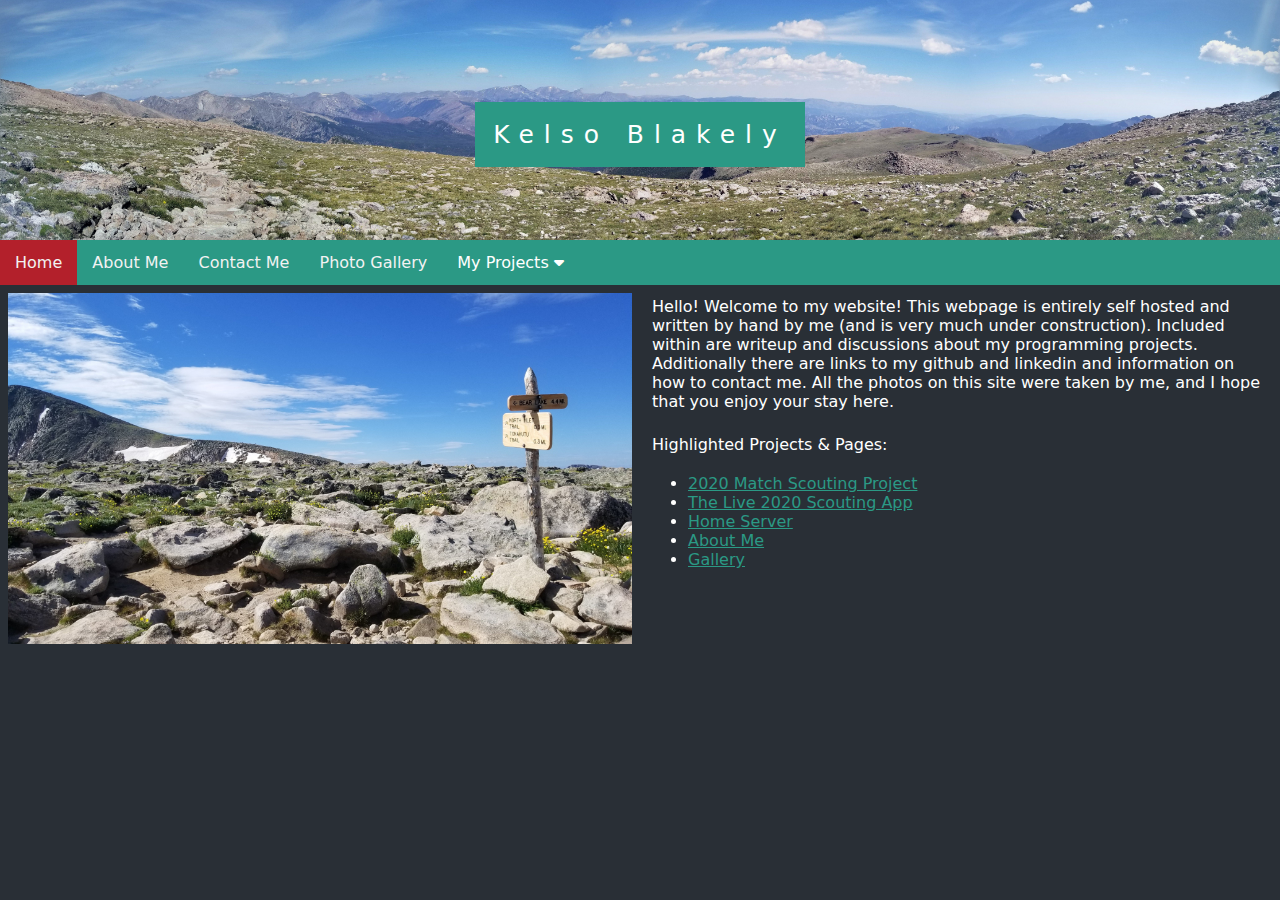
<file: index.html>
<!DOCTYPE html>
<html lang="en">

<head>
    <meta charset="utf-8">
    <title>Kelso Blakely Portfolio</title>
    <link href="styleSheet.css" rel="stylesheet" type="text/css">
    <link rel="stylesheet" href="Assets/fontawesome-free-6.2.1-web/css/fontawesome.css">
    <link rel="stylesheet" href="Assets/fontawesome-free-6.2.1-web/css/brands.css">
    <link rel="stylesheet" href="Assets/fontawesome-free-6.2.1-web/css/solid.css">
</head>

<body>
    <div class="header">
        <div class="caption">
            <span class="border">Kelso Blakely</span>
        </div>
    </div>
    <div class="topnav" id="navBar">
        <a href="index.html" class="active">Home</a>
        <a href="about.html">About Me</a>
        <a href="contact.html">Contact Me</a>
        <a href="gallery.html">Photo Gallery</a>
        <div class="dropdown">
            <button onclick="dropDown()" class="dropbtn">My Projects
                <i class="fa-solid fa-caret-down"></i>
            </button>
            <div class="dropContent" id="dropBar">
                <a href="portfolio.html">Portfolio Website</a>
                <a href="detector.html">detectorCounts</a>
                <a href="2k20MatchScouting.html">FRC 2020 Match Scouting</a>
                <a href="2k19MatchScouting.html">FRC 2019 Match Scouting</a>
                <a href="miscR.html">Miscellaneous R Projects</a>
                <a href="server.html">Selfhosting</a>
            </div>
        </div>
        <a href="javascript:void(0);" class="icon" onclick="responsiveNav()"> <i class="fa-solid fa-bars"></i></a>
    </div>
        <script>
        window.onscroll = function() {
            stickyNav();
        };

        function responsiveNav() {
            var x = document.getElementById("navBar");
            if (x.className === "topnav") {
                x.className += " responsive";
            } else {
                x.className = "topnav";
            }
        }

        function dropDown() {
            document.getElementById("dropBar").classList.toggle("show");
        }
        window.onclick = function(event) {
            if (!event.target.matches('.dropbtn')) {
                var dropdowns = document.getElementsByClassName("dropContent");
                var i;
                for (i = 0; i < dropdowns.length; i++) {
                    var openDropdown = dropdowns[i];
                    if (openDropdown.classList.contains('show')) {
                        openDropdown.classList.remove('show');
                    }
                }
            }
        }

        var navbar = document.getElementById("navBar");
        var sticky = navbar.offsetTop;

        function stickyNav() {
            if (window.pageYOffset >= sticky) {
                navbar.classList.add("sticky");
            } else {
                navbar.classList.remove("sticky");
            }
        }
    </script>
    <div class="block2section">
        <img src="Assets/Images/gallery/flattopSummit.jpg">
        <p>
        Hello! Welcome to my website! This webpage is entirely self hosted and written by hand by me (and is very much under construction). Included within are writeup and discussions about my programming projects. Additionally there are links to my github and linkedin and information on how to contact me. All the photos on this site were taken by me, and I hope that you enjoy your stay here.
        </p>
        <p>Highlighted Projects & Pages:</p>
        <ul>
            <li><a href="2k20MatchScouting.html">2020 Match Scouting Project</a></li>
            <li><a href="https://shinyserver.elementaltable.duckdns.org/2k20MatchScoutingUpdated/">The Live 2020 Scouting App</a></li>
            <li><a href="server.html">Home Server</a></li>
            <li><a href="about.html">About Me</a></li>
            <li><a href="gallery.html">Gallery</a></li>
        </ul>
    </div>
</body>
</file>
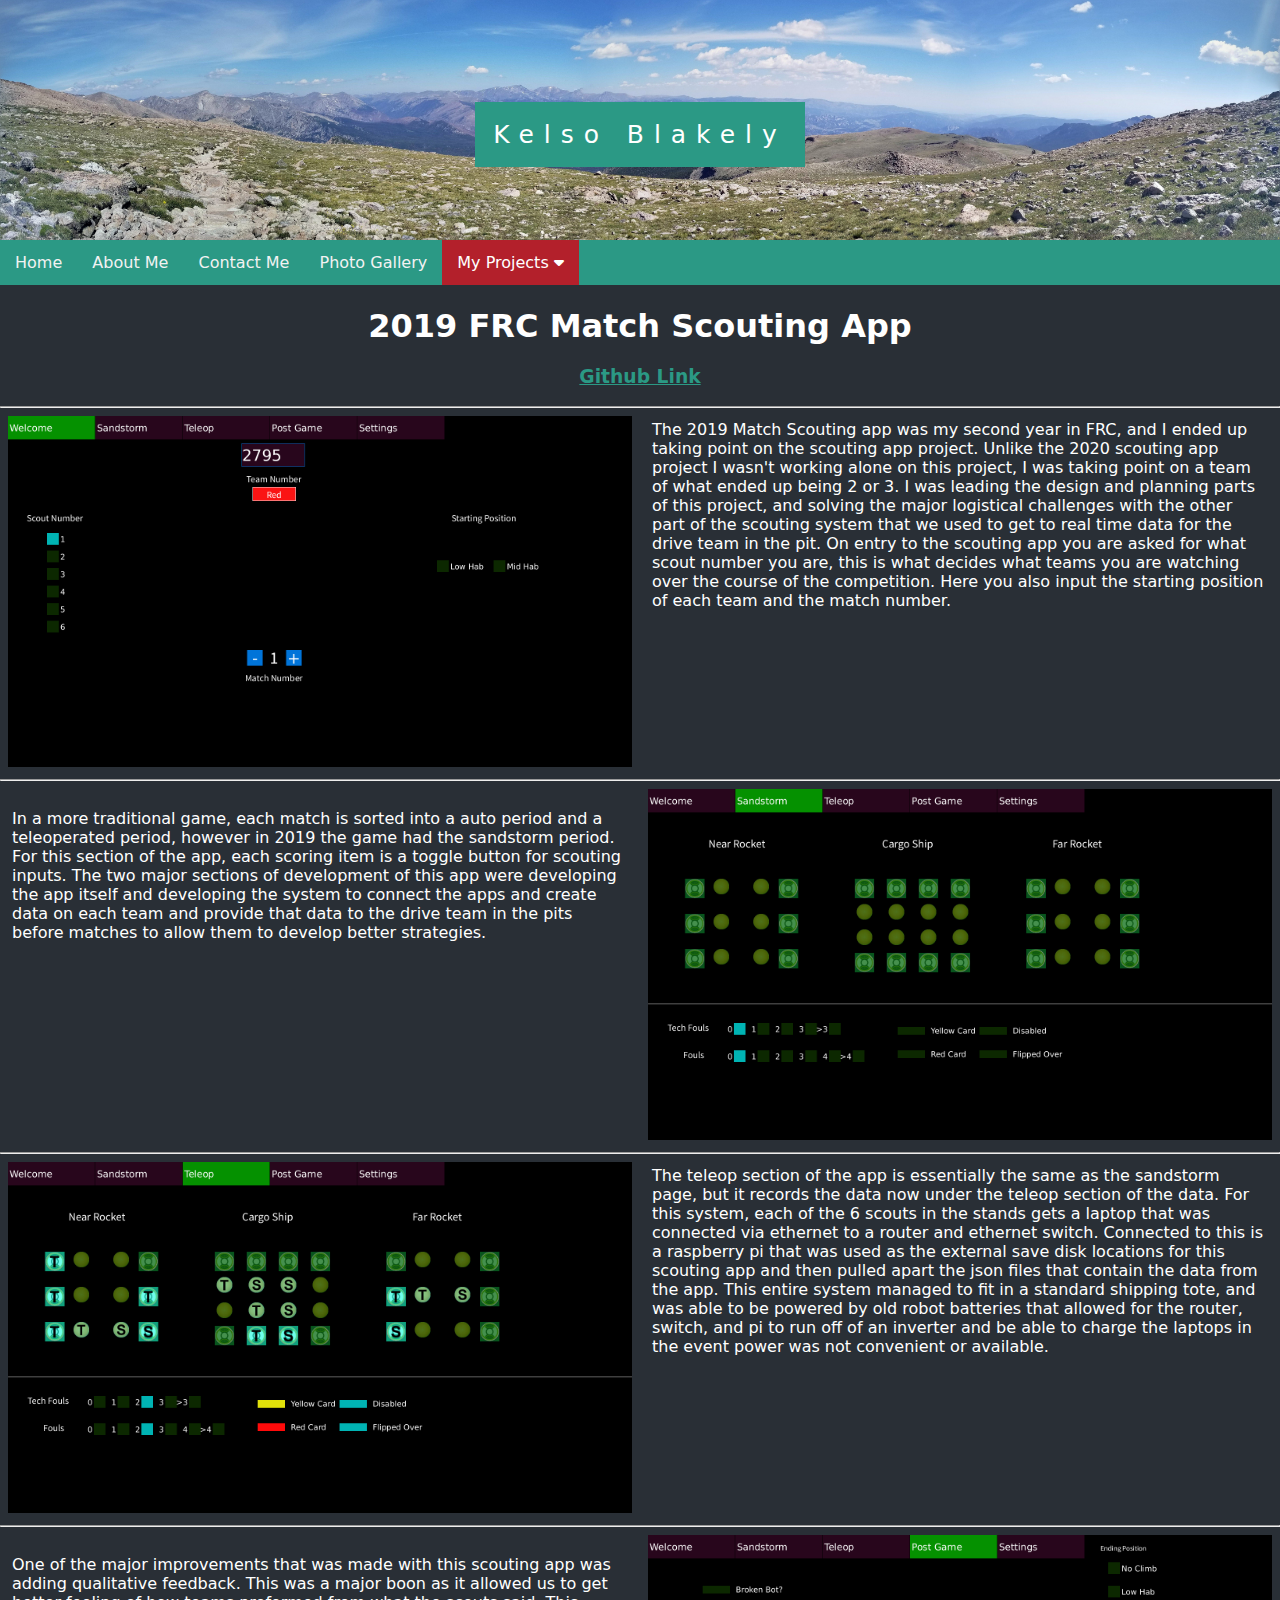
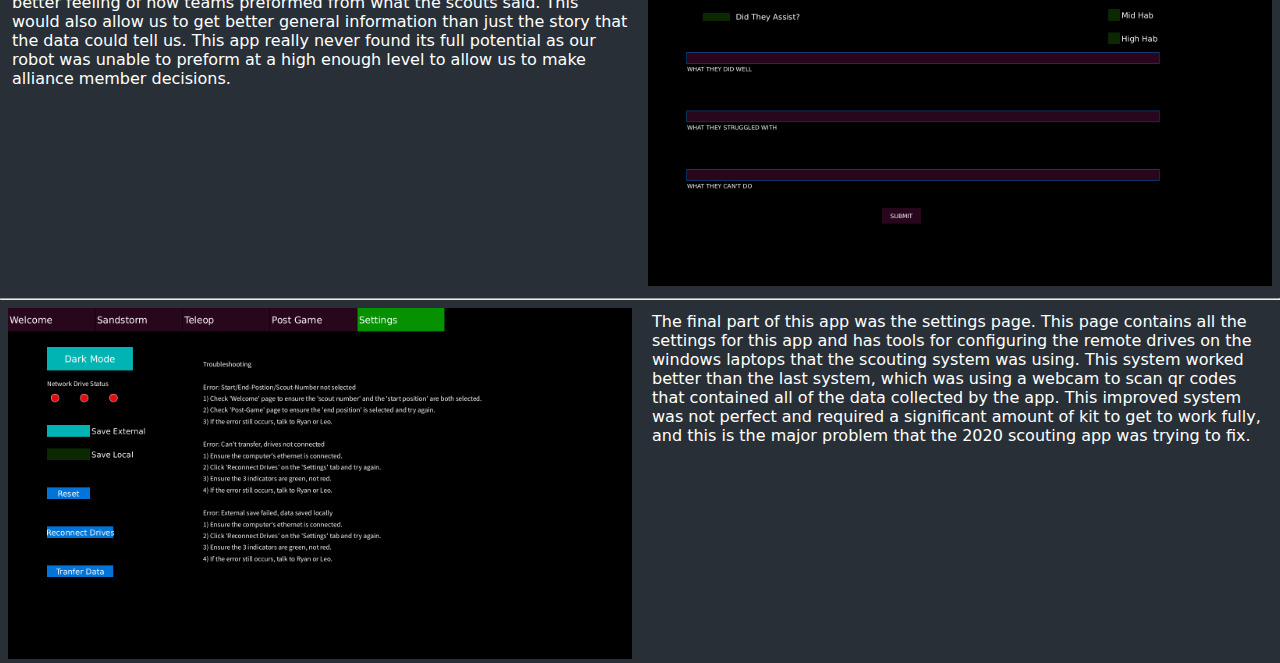
<file: 2k19MatchScouting.html>
<!DOCTYPE html>
<html lang="en">

<head>
    <meta charset="utf-8">
    <title>Kelso Blakely Portfolio</title>
    <link href="styleSheet.css" rel="stylesheet" type="text/css">
    <link rel="stylesheet" href="Assets/fontawesome-free-6.2.1-web/css/fontawesome.css">
    <link rel="stylesheet" href="Assets/fontawesome-free-6.2.1-web/css/brands.css">
    <link rel="stylesheet" href="Assets/fontawesome-free-6.2.1-web/css/solid.css">
</head>

<body>
    <div class="header">
        <div class="caption">
            <span class="border">Kelso Blakely</span>
        </div>
    </div>
    <div class="topnav" id="navBar">
        <a href="index.html">Home</a>
        <a href="about.html">About Me</a>
        <a href="contact.html">Contact Me</a>
        <a href="gallery.html">Photo Gallery</a>
        <div class="dropdown">
            <div class="active">
            <button onclick="dropDown()" class="dropbtn">My Projects
                <i class="fa-solid fa-caret-down"></i>
            </button>
            </div>
            <div class="dropContent" id="dropBar">
                <a href="portfolio.html">Portfolio Website</a>
                <a href="detector.html">detectorCounts</a>
                <a href="2k20MatchScouting.html">FRC 2020 Match Scouting</a>
                <a href="2k19MatchScouting.html" class="active">FRC 2019 Match Scouting</a>
                <a href="miscR.html">Miscellaneous R Projects</a>
                <a href="server.html">Selfhosting</a>
            </div>
        </div>
        <a href="javascript:void(0);" class="icon" onclick="responsiveNav()"> <i class="fa-solid fa-bars"></i></a>
    </div>
    <script>
        window.onscroll = function() {
            stickyNav();
        };

        function responsiveNav() {
            var x = document.getElementById("navBar");
            if (x.className === "topnav") {
                x.className += " responsive";
            } else {
                x.className = "topnav";
            }
        }

        function dropDown() {
            document.getElementById("dropBar").classList.toggle("show");
        }
        window.onclick = function(event) {
            if (!event.target.matches('.dropbtn')) {
                var dropdowns = document.getElementsByClassName("dropContent");
                var i;
                for (i = 0; i < dropdowns.length; i++) {
                    var openDropdown = dropdowns[i];
                    if (openDropdown.classList.contains('show')) {
                        openDropdown.classList.remove('show');
                    }
                }
            }
        }

        var navbar = document.getElementById("navBar");
        var sticky = navbar.offsetTop;

        function stickyNav() {
            if (window.pageYOffset >= sticky) {
                navbar.classList.add("sticky");
            } else {
                navbar.classList.remove("sticky");
            }
        }
    </script>
    <h1 style="text-align: center;">2019 FRC Match Scouting App</h1>
    <h3 style="text-align: center;"><a href="https://github.com/ElementalTable/matchScouting2k19" target="_blank">Github Link</a></h3>
    <hr>
    <div class="block2section">
        <img src="Assets/Images/2k19MatchScouting/welcome.png">
        <p>The 2019 Match Scouting app was my second year in FRC, and I ended up taking point on the scouting app project. Unlike the 2020 scouting app project I wasn't working alone on this project, I was taking point on a team of what ended up being 2 or 3. I was leading the design and planning parts of this project, and solving the major logistical challenges with the other part of the scouting system that we used to get to real time data for the drive team in the pit. On entry to the scouting app you are asked for what scout number you are, this is what decides what teams you are watching over the course of the competition. Here you also input the starting position of each team and the match number.</p>
    </div>
    <hr>
    <div class="block2section">
        <p>In a more traditional game, each match is sorted into a auto period and a teleoperated period, however in 2019 the game had the sandstorm period. For this section of the app, each scoring item is a toggle button for scouting inputs. The two major sections of development of this app were developing the app itself and developing the system to connect the apps and create data on each team and provide that data to the drive team in the pits before matches to allow them to develop better strategies.</p>
        <img src="Assets/Images/2k19MatchScouting/sandstorm.png">
    </div>
    <hr>
    <div class="block2section">
        <img src="Assets/Images/2k19MatchScouting/teleop.png">
        <p>The teleop section of the app is essentially the same as the sandstorm page, but it records the data now under the teleop section of the data. For this system, each of the 6 scouts in the stands gets a laptop that was connected via ethernet to a router and ethernet switch. Connected to this is a raspberry pi that was used as the external save disk locations for this scouting app and then pulled apart the json files that contain the data from the app. This entire system managed to fit in a standard shipping tote, and was able to be powered by old robot batteries that allowed for the router, switch, and pi to run off of an inverter and be able to charge the laptops in the event power was not convenient or available.</p>
    </div>
    <hr>
    <div class="block2section">
        <p>One of the major improvements that was made with this scouting app was adding qualitative feedback. This was a major boon as it allowed us to get better feeling of how teams preformed from what the scouts said. This would also allow us to get better general information than just the story that the data could tell us. This app really never found its full potential as our robot was unable to preform at a high enough level to allow us to make alliance member decisions.</p>
        <img src="Assets/Images/2k19MatchScouting/post-game.png">
    </div>
    <hr>
    <div class="block2section">
        <img src="Assets/Images/2k19MatchScouting/settings.png">
        <p>The final part of this app was the settings page. This page contains all the settings for this app and has tools for configuring the remote drives on the windows laptops that the scouting system was using. This system worked better than the last system, which was using a webcam to scan qr codes that contained all of the data collected by the app. This improved system was not perfect and required a significant amount of kit to get to work fully, and this is the major problem that the 2020 scouting app was trying to fix.</p>
    </div>
</body>
</file>
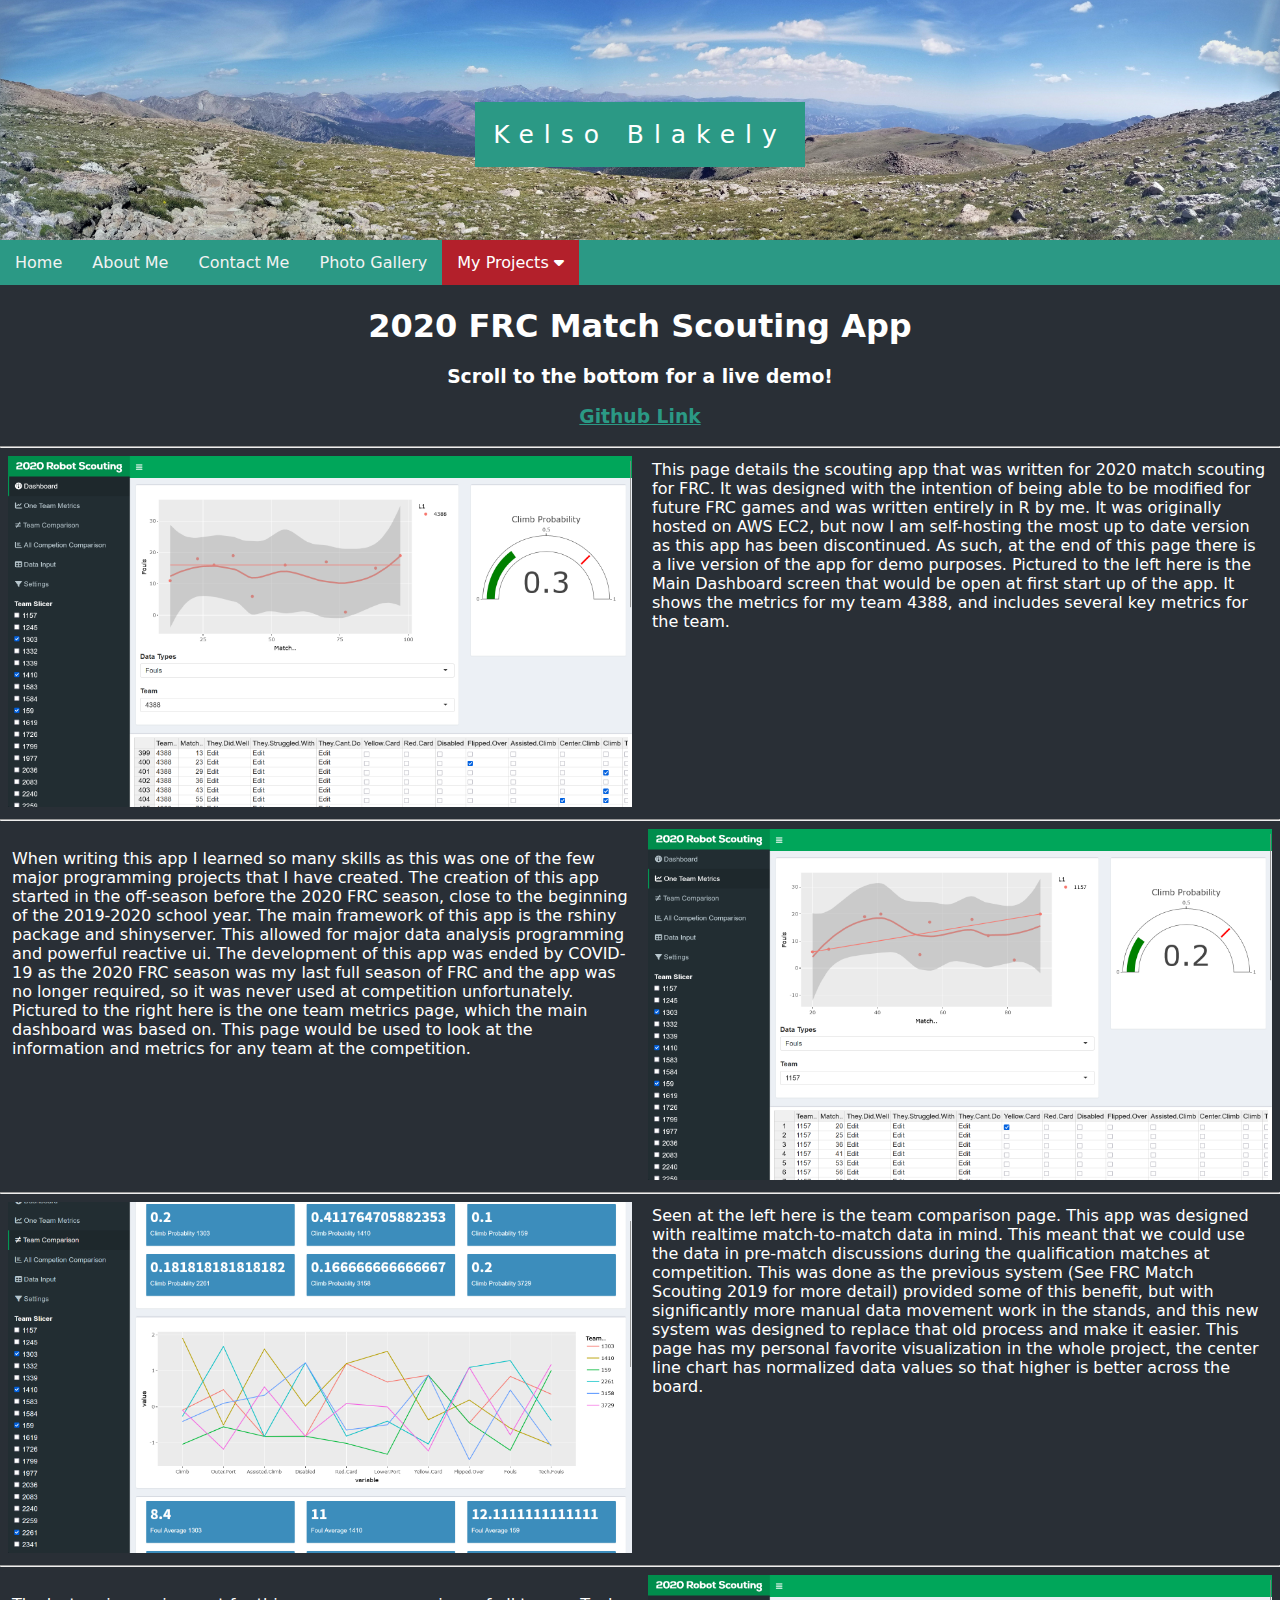
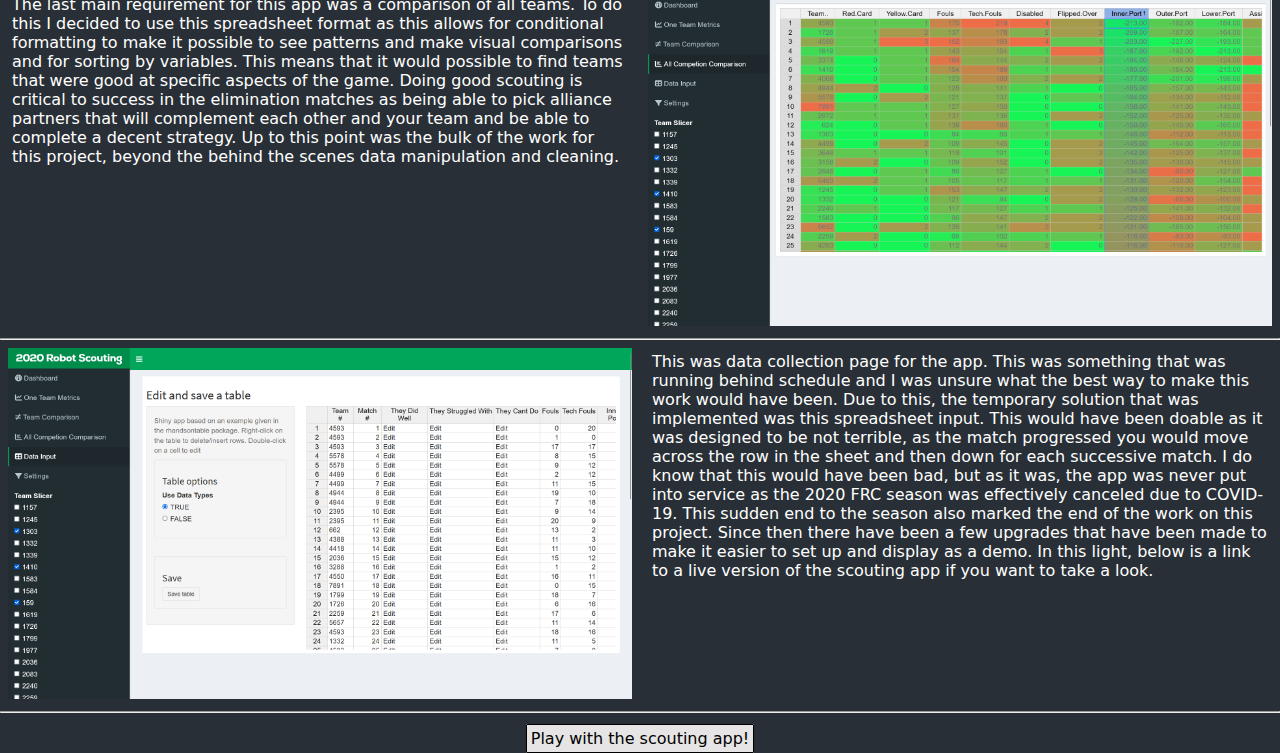
<file: 2k20MatchScouting.html>
<!DOCTYPE html>
<html lang="en">

<head>
    <meta charset="utf-8">
    <title>Kelso Blakely Portfolio</title>
    <link href="styleSheet.css" rel="stylesheet" type="text/css">
    <link rel="stylesheet" href="Assets/fontawesome-free-6.2.1-web/css/fontawesome.css">
    <link rel="stylesheet" href="Assets/fontawesome-free-6.2.1-web/css/brands.css">
    <link rel="stylesheet" href="Assets/fontawesome-free-6.2.1-web/css/solid.css">
</head>

<body>
    <div class="header">
        <div class="caption">
            <span class="border">Kelso Blakely</span>
        </div>
    </div>
    <div class="topnav" id="navBar">
        <a href="index.html">Home</a>
        <a href="about.html">About Me</a>
        <a href="contact.html">Contact Me</a>
        <a href="gallery.html">Photo Gallery</a>
        <div class="dropdown">
            <div class="active">
            <button onclick="dropDown()" class="dropbtn">My Projects
                <i class="fa-solid fa-caret-down"></i>
            </button>
            </div>
            <div class="dropContent" id="dropBar">
                <a href="portfolio.html">Portfolio Website</a>
                <a href="detector.html">detectorCounts</a>
                <a href="2k20MatchScouting.html" class="active">FRC 2020 Match Scouting</a>
                <a href="2k19MatchScouting.html">FRC 2019 Match Scouting</a>
                <a href="miscR.html">Miscellaneous R Projects</a>
                <a href="server.html">Selfhosting</a>
            </div>
        </div>
        <a href="javascript:void(0);" class="icon" onclick="responsiveNav()"> <i class="fa-solid fa-bars"></i></a>
    </div>
    <script>
        window.onscroll = function() {
            stickyNav();
        };

        function responsiveNav() {
            var x = document.getElementById("navBar");
            if (x.className === "topnav") {
                x.className += " responsive";
            } else {
                x.className = "topnav";
            }
        }

        function dropDown() {
            document.getElementById("dropBar").classList.toggle("show");
        }
        window.onclick = function(event) {
            if (!event.target.matches('.dropbtn')) {
                var dropdowns = document.getElementsByClassName("dropContent");
                var i;
                for (i = 0; i < dropdowns.length; i++) {
                    var openDropdown = dropdowns[i];
                    if (openDropdown.classList.contains('show')) {
                        openDropdown.classList.remove('show');
                    }
                }
            }
        }

        var navbar = document.getElementById("navBar");
        var sticky = navbar.offsetTop;

        function stickyNav() {
            if (window.pageYOffset >= sticky) {
                navbar.classList.add("sticky");
            } else {
                navbar.classList.remove("sticky");
            }
        }
    </script>
    <h1 style="text-align: center;">2020 FRC Match Scouting App</h1>
    <h3 style="text-align: center;">Scroll to the bottom for a live demo!</h3>
    <h3 style="text-align: center;"><a href="https://github.com/ElementalTable/2k20MatchScoutingUpdated" target="_blank">Github Link</a></h3>
    <hr>
    <div class="block2section">
    <img src="Assets/Images/2k20MatchScouting/4388MainDashboard.png">
        <p>
        This page details the scouting app that was written for 2020 match scouting for FRC. It was designed with the intention of being able to be modified for future FRC games and was written entirely in R by me. It was originally hosted on AWS EC2, but now I am self-hosting the most up to date version as this app has been discontinued. As such, at the end of this page there is a live version of the app for demo purposes. Pictured to the left here is the Main Dashboard screen that would be open at first start up of the app. It shows the metrics for my team 4388, and includes several key metrics for the team.
        </p>
    </div>
    <hr>
    <div class="block2section">
    <p>
        When writing this app I learned so many skills as this was one of the few major programming projects that I have created. The creation of this app started in the off-season before the 2020 FRC season, close to the beginning of the 2019-2020 school year. The main framework of this app is the rshiny package and shinyserver. This allowed for major data analysis programming and powerful reactive ui. The development of this app was ended by COVID-19 as the 2020 FRC season was my last full season of FRC and the app was no longer required, so it was never used at competition unfortunately. Pictured to the right here is the one team metrics page, which the main dashboard was based on. This page would be used to look at the information and metrics for any team at the competition.
    </p>
        <img src="Assets/Images/2k20MatchScouting/oneTeamMetrics.png">
    </div>
    <hr>
    <div class="block2section">
    <img src="Assets/Images/2k20MatchScouting/teamComparison.png">
        <p>Seen at the left here is the team comparison page. This app was designed with realtime match-to-match data in mind. This meant that we could use the data in pre-match discussions during the qualification matches at competition. This was done as the previous system (See FRC Match Scouting 2019 for more detail) provided some of this benefit, but with significantly more manual data movement work in the stands, and this new system was designed to replace that old process and make it easier. This page has my personal favorite visualization in the whole project, the center line chart has normalized data values so that higher is better across the board.</p>
    </div>
    <hr>
    <div class="block2section">
        <p>The last main requirement for this app was a comparison of all teams. To do this I decided to use this spreadsheet format as this allows for conditional formatting to make it possible to see patterns and make visual comparisons and for sorting by variables. This means that it would possible to find teams that were good at specific aspects of the game. Doing good scouting is critical to success in the elimination matches as being able to pick alliance partners that will complement each other and your team and be able to complete a decent strategy. Up to this point was the bulk of the work for this project, beyond the behind the scenes data manipulation and cleaning.</p>
        <img src="Assets/Images/2k20MatchScouting/allCompetitonComparison.png">
    </div>
    <hr>
    <div class="block2section">
    <img src="Assets/Images/2k20MatchScouting/dataInput.png">
    <p>This was data collection page for the app. This was something that was running behind schedule and I was unsure what the best way to make this work would have been. Due to this, the temporary solution that was implemented was this spreadsheet input. This would have been doable as it was designed to be not terrible, as the match progressed you would move across the row in the sheet and then down for each successive match. I do know that this would have been bad, but as it was, the app was never put into service as the 2020 FRC season was effectively canceled due to COVID-19. This sudden end to the season also marked the end of the work on this project. Since then there have been a few upgrades that have been made to make it easier to set up and display as a demo. In this light, below is a link to a live version of the scouting app if you want to take a look.</p>
    </div>
    <hr>
    <div class="center">
    <a class="button" href="https://shinyserver.elementaltable.duckdns.org/2k20MatchScoutingUpdated/">Play with the scouting app!</a>
    </div>
</body>
</file>
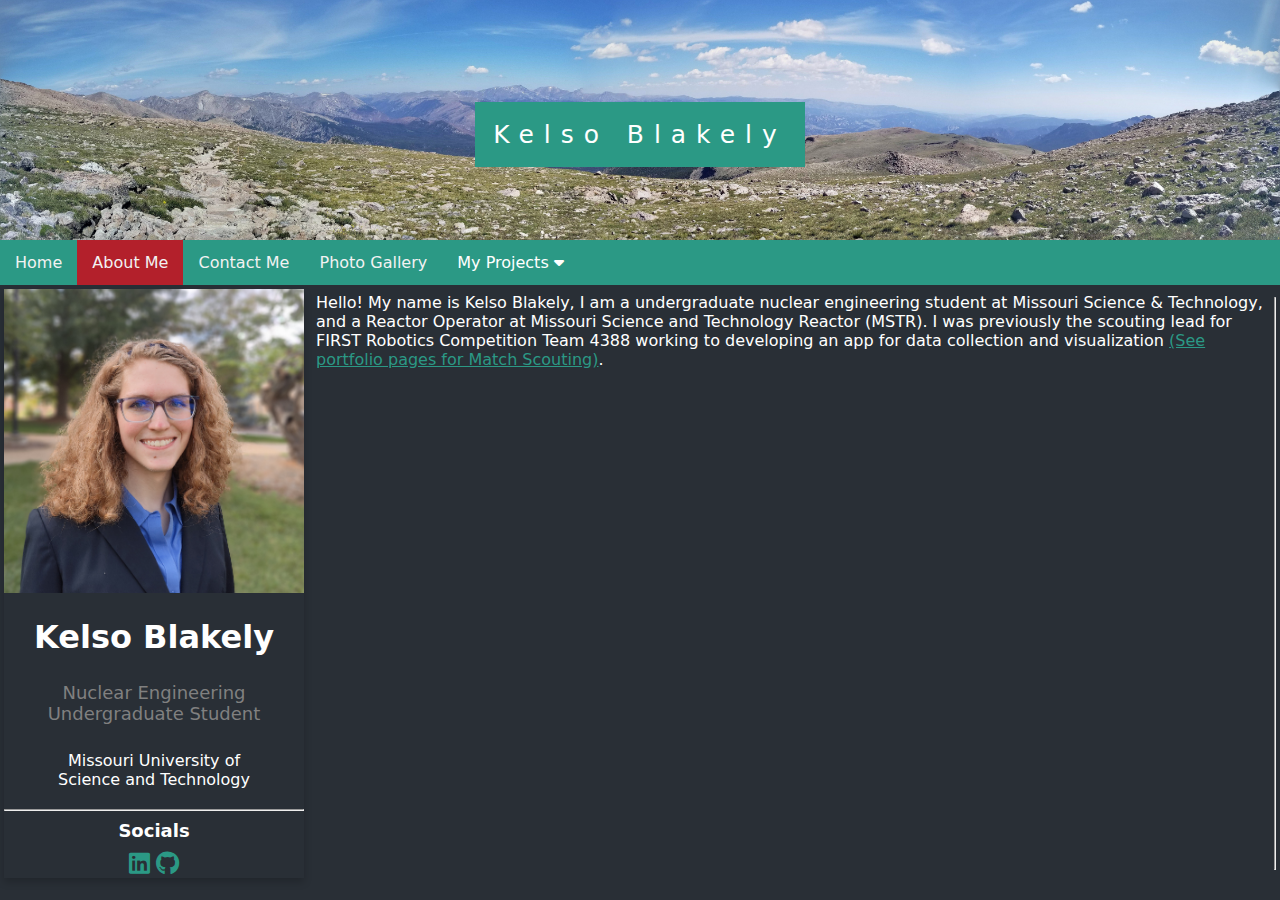
<file: about.html>
<!DOCTYPE html>
<html lang="en">

<head>
    <meta charset="utf-8">
    <title>Kelso Blakely Portfolio</title>
    <link href="styleSheet.css" rel="stylesheet" type="text/css">
    <link rel="stylesheet" href="Assets/fontawesome-free-6.2.1-web/css/fontawesome.css">
    <link rel="stylesheet" href="Assets/fontawesome-free-6.2.1-web/css/brands.css">
    <link rel="stylesheet" href="Assets/fontawesome-free-6.2.1-web/css/solid.css">
</head>

<body>
    <div class="header">
        <div class="caption">
            <span class="border">Kelso Blakely</span>
        </div>
    </div>
    <div class="topnav" id="navBar">
        <a href="index.html">Home</a>
        <a href="about.html" class="active">About Me</a>
        <a href="contact.html">Contact Me</a>
        <a href="gallery.html">Photo Gallery</a>
        <div class="dropdown">
            <button onclick="dropDown()" class="dropbtn">My Projects
                <i class="fa-solid fa-caret-down"></i>
            </button>
            <div class="dropContent" id="dropBar">
                <a href="portfolio.html">Portfolio Website</a>
                <a href="detector.html">detectorCounts</a>
                <a href="2k20MatchScouting.html">FRC 2020 Match Scouting</a>
                <a href="2k19MatchScouting.html">FRC 2019 Match Scouting</a>
                <a href="miscR.html">Miscellaneous R Projects</a>
                <a href="server.html">Selfhosting</a>
            </div>
        </div>
        <a href="javascript:void(0);" class="icon" onclick="responsiveNav()"> <i class="fa-solid fa-bars"></i></a>
    </div>
        <script>
        window.onscroll = function() {
            stickyNav();
        };

        function responsiveNav() {
            var x = document.getElementById("navBar");
            if (x.className === "topnav") {
                x.className += " responsive";
            } else {
                x.className = "topnav";
            }
        }

        function dropDown() {
            document.getElementById("dropBar").classList.toggle("show");
        }
        window.onclick = function(event) {
            if (!event.target.matches('.dropbtn')) {
                var dropdowns = document.getElementsByClassName("dropContent");
                var i;
                for (i = 0; i < dropdowns.length; i++) {
                    var openDropdown = dropdowns[i];
                    if (openDropdown.classList.contains('show')) {
                        openDropdown.classList.remove('show');
                    }
                }
            }
        }

        var navbar = document.getElementById("navBar");
        var sticky = navbar.offsetTop;

        function stickyNav() {
            if (window.pageYOffset >= sticky) {
                navbar.classList.add("sticky");
            } else {
                navbar.classList.remove("sticky");
            }
        }
    </script>
    <div class="container">
        <div class="card">
            <img src="Assets/Images/profilePhoto.jpg" style="width:100%">
            <h1>Kelso Blakely</h1>
            <p class="major">Nuclear Engineering Undergraduate Student</p>
            <p>Missouri University of <br> Science and Technology</p>
            <hr>
            <h3>Socials</h3>
            <a id="linkedin" target="_blank" href="https://www.linkedin.com/in/kelso-blakely-617380222/"><i class="fa-brands fa-linkedin"></i></a>
            <a target="_blank" href="https://github.com/ElementalTable"><i class="fa-brands fa-github"></i></a>
        </div>
        <p id="writeup">
            Hello! My name is Kelso Blakely, I am a undergraduate nuclear engineering student at Missouri Science & Technology, and a Reactor Operator at Missouri Science and Technology Reactor (MSTR). I was previously the scouting lead for FIRST Robotics Competition Team 4388 working to developing an app for data collection and visualization <a href="2k20MatchScouting.html">(See portfolio pages for Match Scouting)</a>.
        </p>
        <hr>
</div>
</body>
</file>
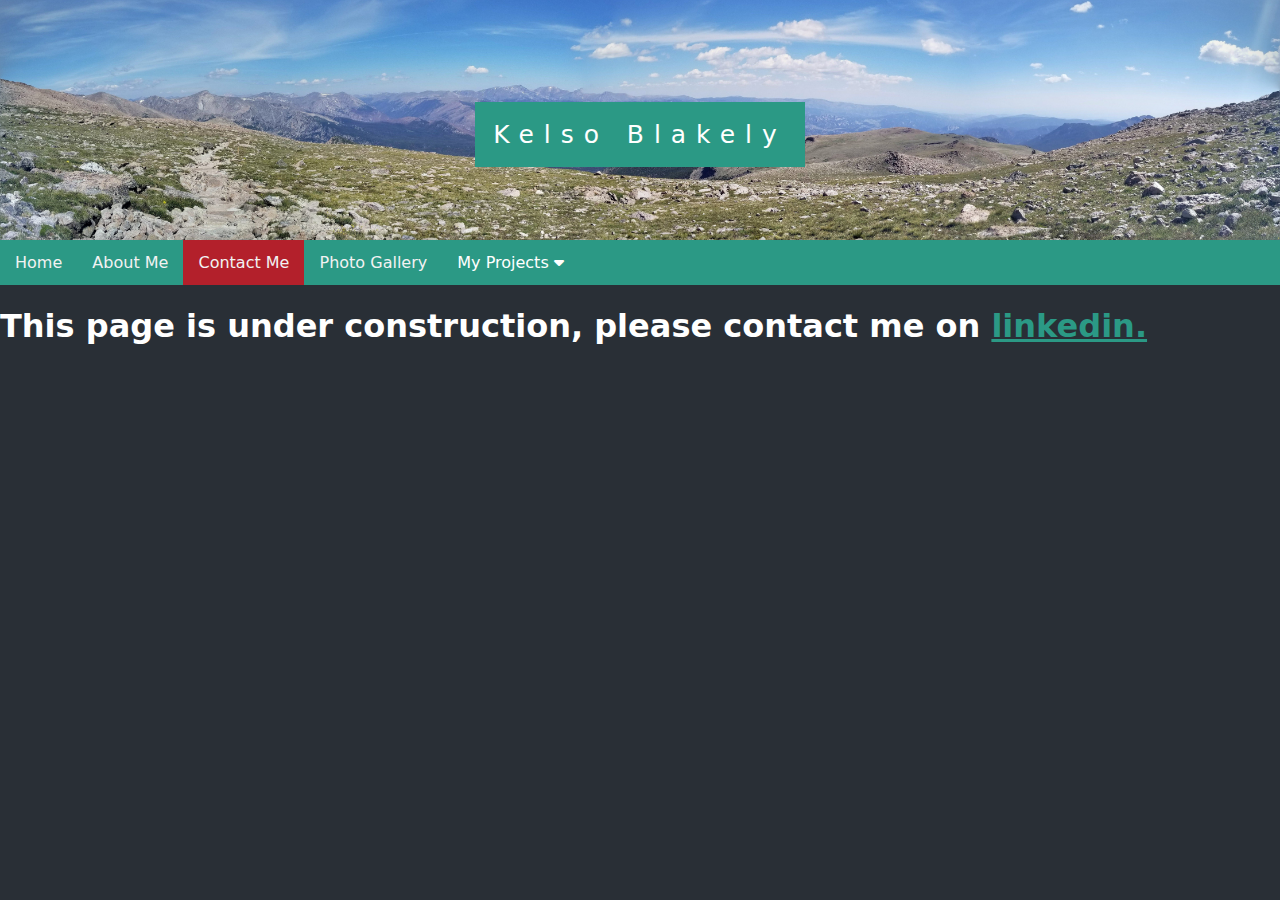
<file: contact.html>
<!DOCTYPE html>
<html lang="en">

<head>
    <meta charset="utf-8">
    <title>Kelso Blakely Portfolio</title>
    <link href="styleSheet.css" rel="stylesheet" type="text/css">
    <link rel="stylesheet" href="Assets/fontawesome-free-6.2.1-web/css/fontawesome.css">
    <link rel="stylesheet" href="Assets/fontawesome-free-6.2.1-web/css/brands.css">
    <link rel="stylesheet" href="Assets/fontawesome-free-6.2.1-web/css/solid.css">
</head>

<body>
    <div class="header">
        <div class="caption">
            <span class="border">Kelso Blakely</span>
        </div>
    </div>
    <div class="topnav" id="navBar">
        <a href="index.html">Home</a>
        <a href="about.html">About Me</a>
        <a href="contact.html" class="active">Contact Me</a>
        <a href="gallery.html">Photo Gallery</a>
        <div class="dropdown">
            <button onclick="dropDown()" class="dropbtn">My Projects
                <i class="fa-solid fa-caret-down"></i>
            </button>
            <div class="dropContent" id="dropBar">
                <a href="portfolio.html">Portfolio Website</a>
                <a href="detector.html">detectorCounts</a>
                <a href="2k20MatchScouting.html">FRC 2020 Match Scouting</a>
                <a href="2k19MatchScouting.html">FRC 2019 Match Scouting</a>
                <a href="miscR.html">Miscellaneous R Projects</a>
                <a href="server.html">Selfhosting</a>
            </div>
        </div>
        <a href="javascript:void(0);" class="icon" onclick="responsiveNav()"> <i class="fa-solid fa-bars"></i></a>
    </div>
    <script>
        window.onscroll = function() {
            stickyNav();
        };

        function responsiveNav() {
            var x = document.getElementById("navBar");
            if (x.className === "topnav") {
                x.className += " responsive";
            } else {
                x.className = "topnav";
            }
        }

        function dropDown() {
            document.getElementById("dropBar").classList.toggle("show");
        }
        window.onclick = function(event) {
            if (!event.target.matches('.dropbtn')) {
                var dropdowns = document.getElementsByClassName("dropContent");
                var i;
                for (i = 0; i < dropdowns.length; i++) {
                    var openDropdown = dropdowns[i];
                    if (openDropdown.classList.contains('show')) {
                        openDropdown.classList.remove('show');
                    }
                }
            }
        }

        var navbar = document.getElementById("navBar");
        var sticky = navbar.offsetTop;

        function stickyNav() {
            if (window.pageYOffset >= sticky) {
                navbar.classList.add("sticky");
            } else {
                navbar.classList.remove("sticky");
            }
        }
    </script>
    <h1>  This page is under construction, please contact me on <a href="https://www.linkedin.com/in/kelso-blakely">linkedin.</a></h1>
</body>
</file>
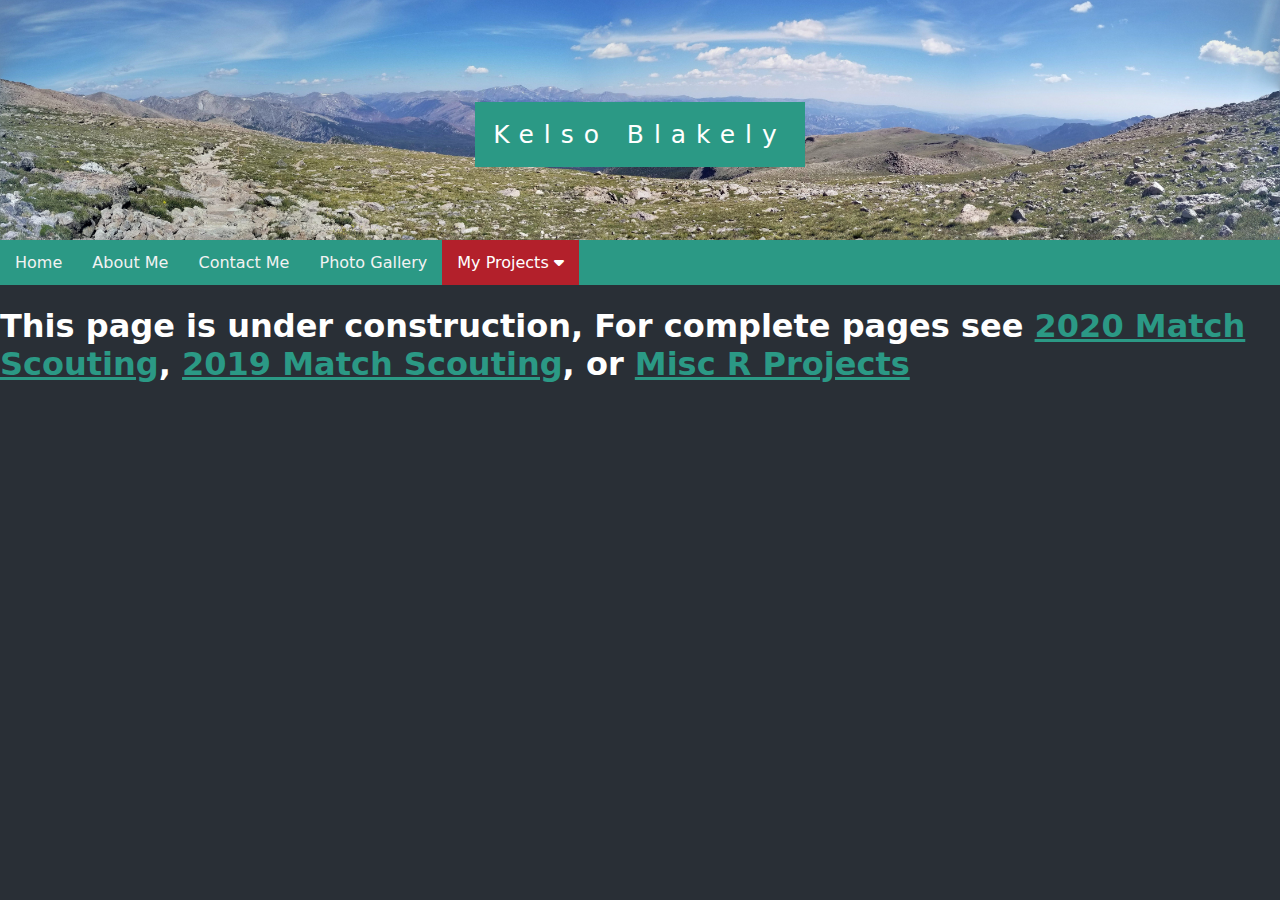
<file: detector.html>
<!DOCTYPE html>
<html lang="en">

<head>
    <meta charset="utf-8">
    <title>Kelso Blakely Portfolio</title>
    <link href="styleSheet.css" rel="stylesheet" type="text/css">
    <link rel="stylesheet" href="Assets/fontawesome-free-6.2.1-web/css/fontawesome.css">
    <link rel="stylesheet" href="Assets/fontawesome-free-6.2.1-web/css/brands.css">
    <link rel="stylesheet" href="Assets/fontawesome-free-6.2.1-web/css/solid.css">
</head>

<body>
    <div class="header">
        <div class="caption">
            <span class="border">Kelso Blakely</span>
        </div>
    </div>
    <div class="topnav" id="navBar">
        <a href="index.html">Home</a>
        <a href="about.html">About Me</a>
        <a href="contact.html">Contact Me</a>
        <a href="gallery.html">Photo Gallery</a>
        <div class="dropdown">
            <div class="active">
            <button onclick="dropDown()" class="dropbtn">My Projects
                <i class="fa-solid fa-caret-down"></i>
            </button>
            </div>
            <div class="dropContent" id="dropBar">
                <a href="portfolio.html">Portfolio Website</a>
                <a href="detector.html" class="active">detectorCounts</a>
                <a href="2k20MatchScouting.html">FRC 2020 Match Scouting</a>
                <a href="2k19MatchScouting.html">FRC 2019 Match Scouting</a>
                <a href="miscR.html">Miscellaneous R Projects</a>
                <a href="server.html">Selfhosting</a>
            </div>
        </div>
        <a href="javascript:void(0);" class="icon" onclick="responsiveNav()"> <i class="fa-solid fa-bars"></i></a>
    </div>
    <script>
        window.onscroll = function() {
            stickyNav();
        };

        function responsiveNav() {
            var x = document.getElementById("navBar");
            if (x.className === "topnav") {
                x.className += " responsive";
            } else {
                x.className = "topnav";
            }
        }

        function dropDown() {
            document.getElementById("dropBar").classList.toggle("show");
        }
        window.onclick = function(event) {
            if (!event.target.matches('.dropbtn')) {
                var dropdowns = document.getElementsByClassName("dropContent");
                var i;
                for (i = 0; i < dropdowns.length; i++) {
                    var openDropdown = dropdowns[i];
                    if (openDropdown.classList.contains('show')) {
                        openDropdown.classList.remove('show');
                    }
                }
            }
        }

        var navbar = document.getElementById("navBar");
        var sticky = navbar.offsetTop;

        function stickyNav() {
            if (window.pageYOffset >= sticky) {
                navbar.classList.add("sticky");
            } else {
                navbar.classList.remove("sticky");
            }
        }
    </script>
    <h1>This page is under construction, For complete pages see <a href="2k20MatchScouting.html">2020 Match Scouting</a>, <a href="2k19MatchScouting.html">2019 Match Scouting</a>, or <a href="miscR.html">Misc R Projects</a></h1>
</body>
</file>
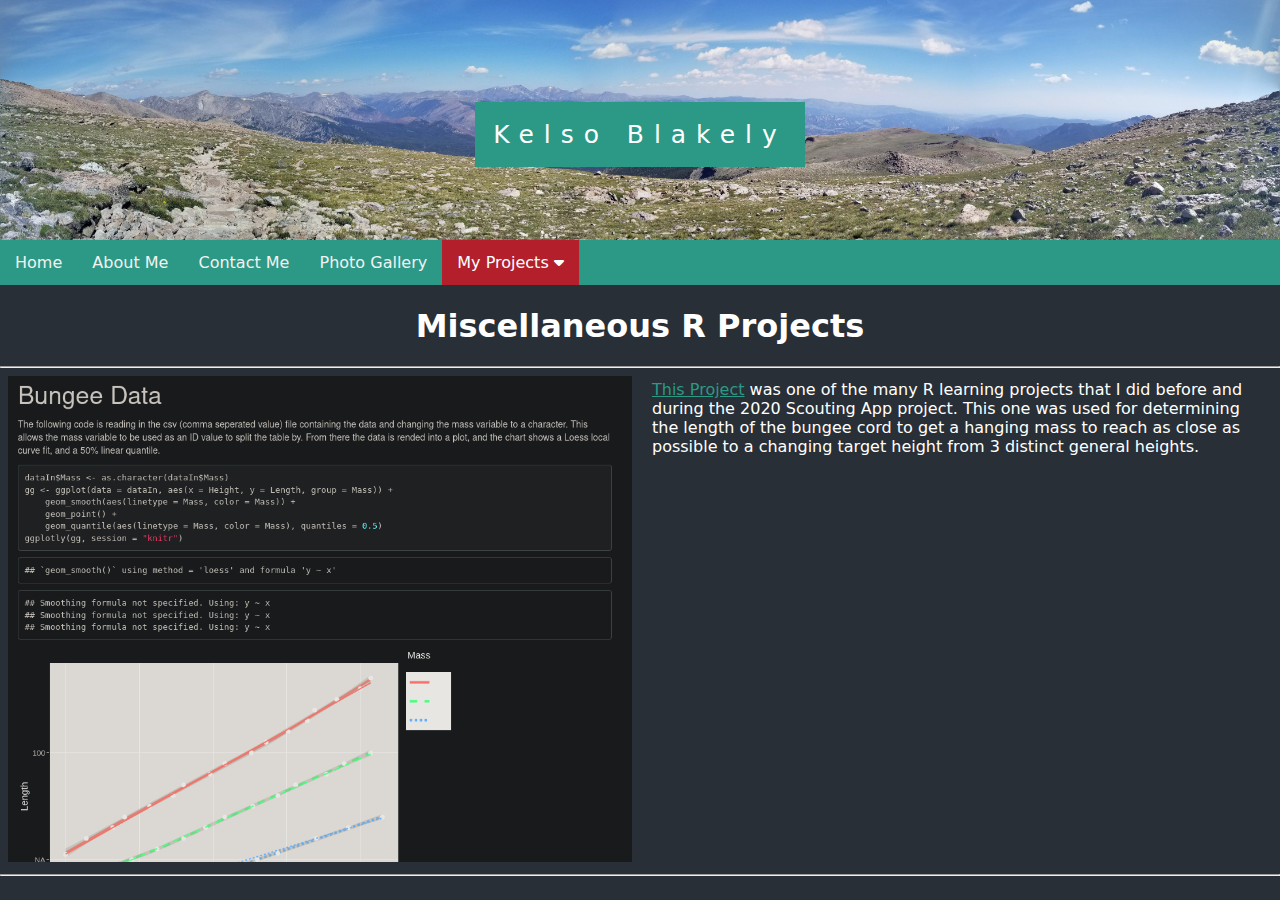
<file: miscR.html>
<!DOCTYPE html>
<html lang="en">

<head>
    <meta charset="utf-8">
    <title>Kelso Blakely Portfolio</title>
    <link href="styleSheet.css" rel="stylesheet" type="text/css">
    <link rel="stylesheet" href="Assets/fontawesome-free-6.2.1-web/css/fontawesome.css">
    <link rel="stylesheet" href="Assets/fontawesome-free-6.2.1-web/css/brands.css">
    <link rel="stylesheet" href="Assets/fontawesome-free-6.2.1-web/css/solid.css">
</head>

<body>
    <div class="header">
        <div class="caption">
            <span class="border">Kelso Blakely</span>
        </div>
    </div>
    <div class="topnav" id="navBar">
        <a href="index.html">Home</a>
        <a href="about.html">About Me</a>
        <a href="contact.html">Contact Me</a>
        <a href="gallery.html">Photo Gallery</a>
        <div class="dropdown">
            <div class="active">
            <button onclick="dropDown()" class="dropbtn">My Projects
                <i class="fa-solid fa-caret-down"></i>
            </button>
            </div>
            <div class="dropContent" id="dropBar">
                <a href="portfolio.html">Portfolio Website</a>
                <a href="detector.html">detectorCounts</a>
                <a href="2k20MatchScouting.html">FRC 2020 Match Scouting</a>
                <a href="2k19MatchScouting.html">FRC 2019 Match Scouting</a>
                <a href="miscR.html" class="active">Miscellaneous R Projects</a>
                <a href="server.html">Selfhosting</a>
            </div>
        </div>
        <a href="javascript:void(0);" class="icon" onclick="responsiveNav()"> <i class="fa-solid fa-bars"></i></a>
    </div>
    <script>
        window.onscroll = function() {
            stickyNav();
        };

        function responsiveNav() {
            var x = document.getElementById("navBar");
            if (x.className === "topnav") {
                x.className += " responsive";
            } else {
                x.className = "topnav";
            }
        }

        function dropDown() {
            document.getElementById("dropBar").classList.toggle("show");
        }
        window.onclick = function(event) {
            if (!event.target.matches('.dropbtn')) {
                var dropdowns = document.getElementsByClassName("dropContent");
                var i;
                for (i = 0; i < dropdowns.length; i++) {
                    var openDropdown = dropdowns[i];
                    if (openDropdown.classList.contains('show')) {
                        openDropdown.classList.remove('show');
                    }
                }
            }
        }

        var navbar = document.getElementById("navBar");
        var sticky = navbar.offsetTop;

        function stickyNav() {
            if (window.pageYOffset >= sticky) {
                navbar.classList.add("sticky");
            } else {
                navbar.classList.remove("sticky");
            }
        }
    </script>
    <h1 style="text-align: center;">Miscellaneous R Projects</h1>
    <hr>
    <div class="block2section">
        <img src="Assets/Images/MiscR/bungee.png">
        <p><a href="bungeeDataRmd.html">This Project</a> was one of the many R learning projects that I did before and during the 2020 Scouting App project. This one was used for determining the length of the bungee cord to get a hanging mass to reach as close as possible to a changing target height from 3 distinct general heights.</p>
    </div>
    <hr>
</body>
</file>
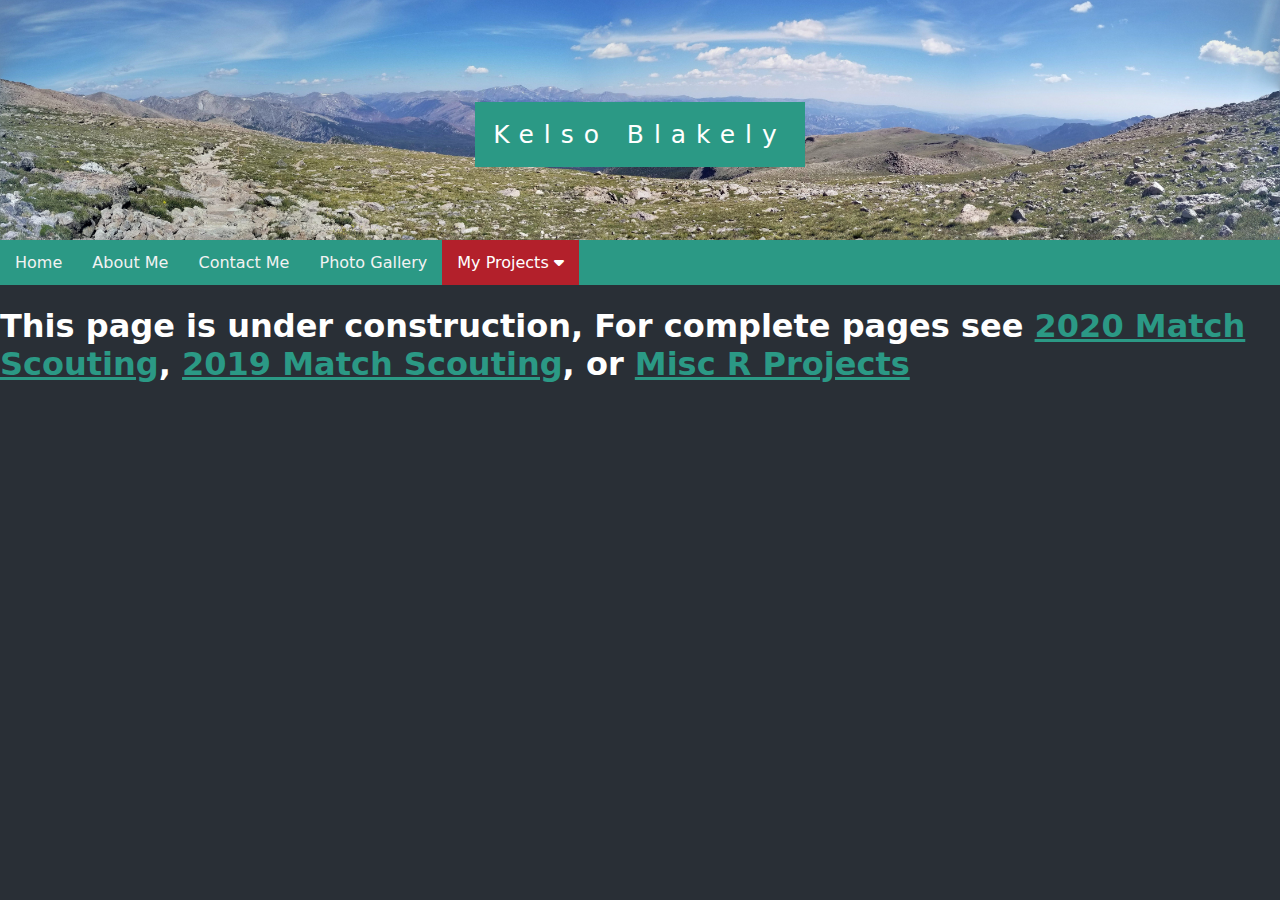
<file: portfolio.html>
<!DOCTYPE html>
<html lang="en">

<head>
    <meta charset="utf-8">
    <title>Kelso Blakely Portfolio</title>
    <link href="styleSheet.css" rel="stylesheet" type="text/css">
    <link rel="stylesheet" href="Assets/fontawesome-free-6.2.1-web/css/fontawesome.css">
    <link rel="stylesheet" href="Assets/fontawesome-free-6.2.1-web/css/brands.css">
    <link rel="stylesheet" href="Assets/fontawesome-free-6.2.1-web/css/solid.css">
</head>

<body>
    <div class="header">
        <div class="caption">
            <span class="border">Kelso Blakely</span>
        </div>
    </div>
    <div class="topnav" id="navBar">
        <a href="index.html">Home</a>
        <a href="about.html">About Me</a>
        <a href="contact.html">Contact Me</a>
        <a href="gallery.html">Photo Gallery</a>
        <div class="dropdown">
            <div class="active">
            <button onclick="dropDown()" class="dropbtn">My Projects
                <i class="fa-solid fa-caret-down"></i>
            </button>
            </div>
            <div class="dropContent" id="dropBar">
                <a href="portfolio.html" class="active">Portfolio Website</a>
                <a href="detector.html">detectorCounts</a>
                <a href="2k20MatchScouting.html">FRC 2020 Match Scouting</a>
                <a href="2k19MatchScouting.html">FRC 2019 Match Scouting</a>
                <a href="miscR.html">Miscellaneous R Projects</a>
                <a href="server.html">Selfhosting</a>
            </div>
        </div>
        <a href="javascript:void(0);" class="icon" onclick="responsiveNav()"> <i class="fa-solid fa-bars"></i></a>
    </div>
    <script>
        window.onscroll = function() {
            stickyNav();
        };

        function responsiveNav() {
            var x = document.getElementById("navBar");
            if (x.className === "topnav") {
                x.className += " responsive";
            } else {
                x.className = "topnav";
            }
        }

        function dropDown() {
            document.getElementById("dropBar").classList.toggle("show");
        }
        window.onclick = function(event) {
            if (!event.target.matches('.dropbtn')) {
                var dropdowns = document.getElementsByClassName("dropContent");
                var i;
                for (i = 0; i < dropdowns.length; i++) {
                    var openDropdown = dropdowns[i];
                    if (openDropdown.classList.contains('show')) {
                        openDropdown.classList.remove('show');
                    }
                }
            }
        }

        var navbar = document.getElementById("navBar");
        var sticky = navbar.offsetTop;

        function stickyNav() {
            if (window.pageYOffset >= sticky) {
                navbar.classList.add("sticky");
            } else {
                navbar.classList.remove("sticky");
            }
        }
    </script>
    <h1>This page is under construction, For complete pages see <a href="2k20MatchScouting.html">2020 Match Scouting</a>, <a href="2k19MatchScouting.html">2019 Match Scouting</a>, or <a href="miscR.html">Misc R Projects</a></h1>
</body>
</file>
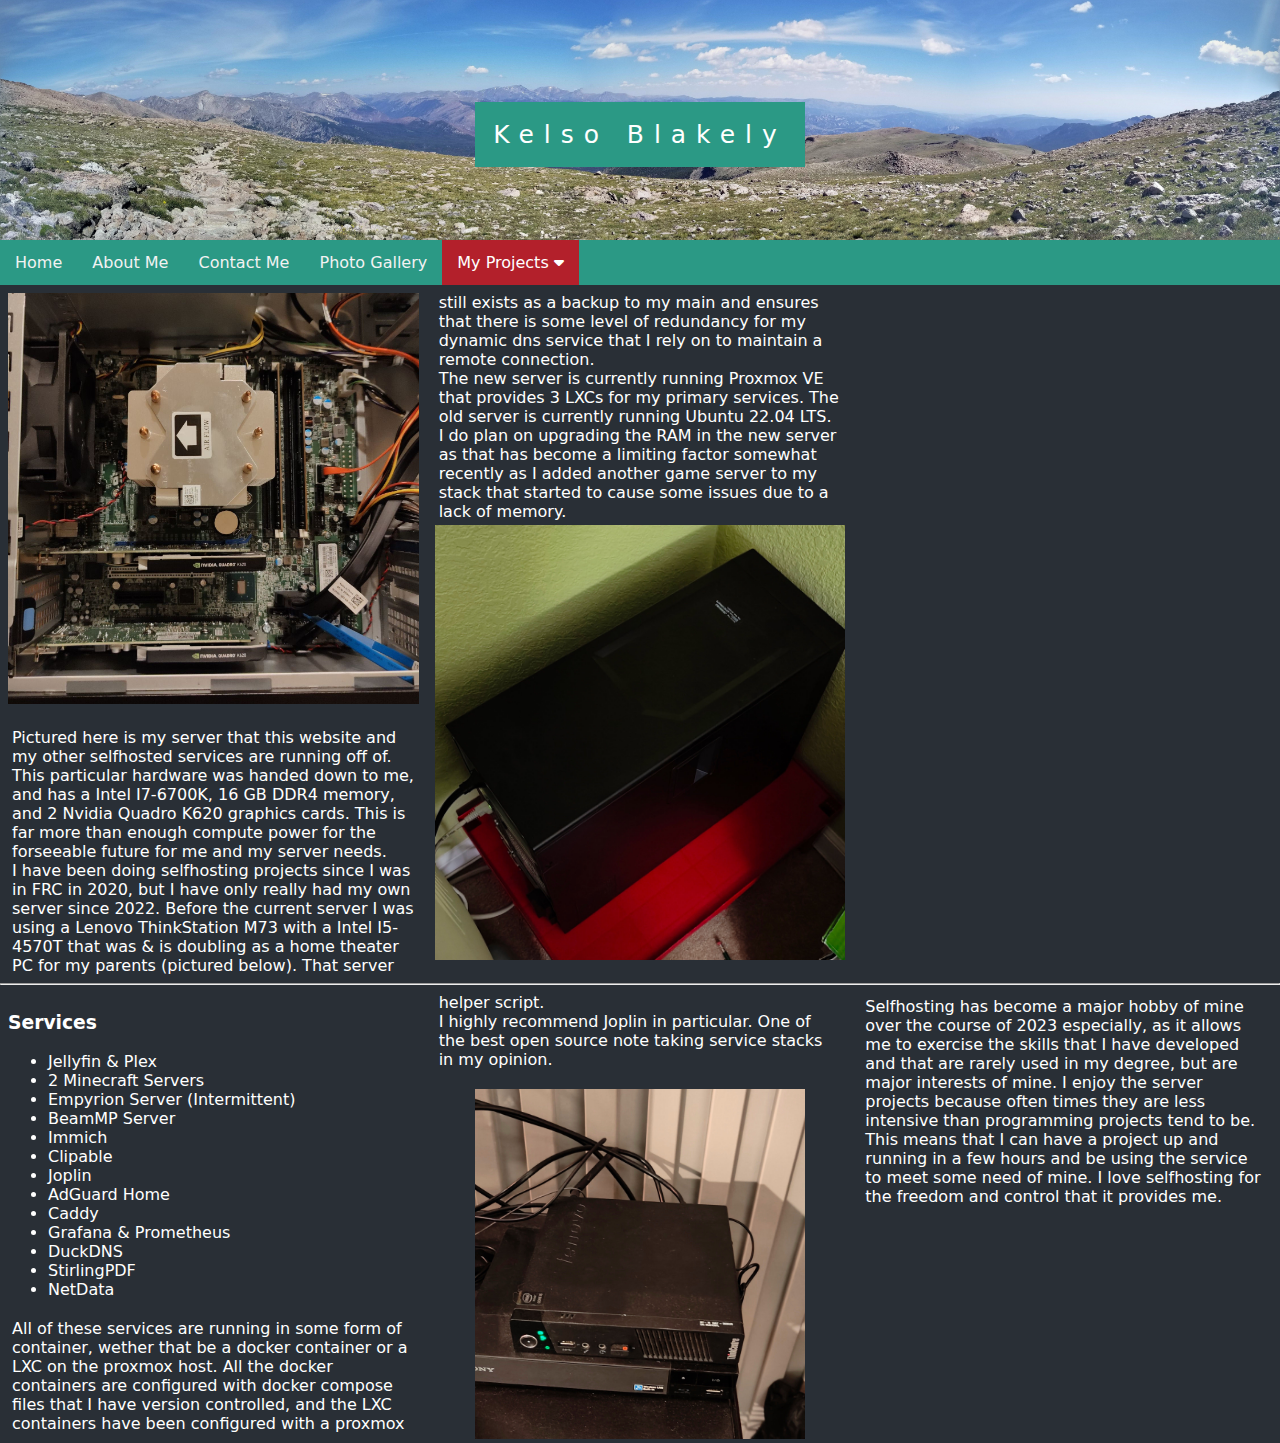
<file: server.html>
<!DOCTYPE html>
<html lang="en">

<head>
    <meta charset="utf-8">
    <title>Kelso Blakely Portfolio</title>
    <link href="styleSheet.css" rel="stylesheet" type="text/css">
    <link rel="stylesheet" href="Assets/fontawesome-free-6.2.1-web/css/fontawesome.css">
    <link rel="stylesheet" href="Assets/fontawesome-free-6.2.1-web/css/brands.css">
    <link rel="stylesheet" href="Assets/fontawesome-free-6.2.1-web/css/solid.css">
</head>

<body>
    <div class="header">
        <div class="caption">
            <span class="border">Kelso Blakely</span>
        </div>
    </div>
    <div class="topnav" id="navBar">
        <a href="index.html">Home</a>
        <a href="about.html">About Me</a>
        <a href="contact.html">Contact Me</a>
        <a href="gallery.html">Photo Gallery</a>
        <div class="dropdown">
            <div class="active">
            <button onclick="dropDown()" class="dropbtn">My Projects
                <i class="fa-solid fa-caret-down"></i>
            </button>
            </div>
            <div class="dropContent" id="dropBar">
                <a href="portfolio.html">Portfolio Website</a>
                <a href="detector.html">detectorCounts</a>
                <a href="2k20MatchScouting.html">FRC 2020 Match Scouting</a>
                <a href="2k19MatchScouting.html">FRC 2019 Match Scouting</a>
                <a href="miscR.html">Miscellaneous R Projects</a>
                <a href="server.html" class="active">Selfhosting</a>
            </div>
        </div>
        <a href="javascript:void(0);" class="icon" onclick="responsiveNav()"> <i class="fa-solid fa-bars"></i></a>
    </div>
    <script>
        window.onscroll = function() {
            stickyNav();
        };

        function responsiveNav() {
            var x = document.getElementById("navBar");
            if (x.className === "topnav") {
                x.className += " responsive";
            } else {
                x.className = "topnav";
            }
        }

        function dropDown() {
            document.getElementById("dropBar").classList.toggle("show");
        }
        window.onclick = function(event) {
            if (!event.target.matches('.dropbtn')) {
                var dropdowns = document.getElementsByClassName("dropContent");
                var i;
                for (i = 0; i < dropdowns.length; i++) {
                    var openDropdown = dropdowns[i];
                    if (openDropdown.classList.contains('show')) {
                        openDropdown.classList.remove('show');
                    }
                }
            }
        }

        var navbar = document.getElementById("navBar");
        var sticky = navbar.offsetTop;

        function stickyNav() {
            if (window.pageYOffset >= sticky) {
                navbar.classList.add("sticky");
            } else {
                navbar.classList.remove("sticky");
            }
        }
    </script>
    <div class="block3section">
        <span>
    <img src="Assets/Images/server/serverInside.jpg">
    </span>
    <span>
    <p>Pictured here is my server that this website and my other selfhosted services are running off of. This particular hardware was handed down to me, and has a Intel I7-6700K, 16 GB DDR4 memory, and 2 Nvidia Quadro K620 graphics cards. This is far more than enough compute power for the forseeable future for me and my server needs.
    <br>
    I have been doing selfhosting projects since I was in FRC in 2020, but I have only really had my own server since 2022. Before the current server I was using a Lenovo ThinkStation M73 with a Intel I5-4570T that was & is doubling as a home theater PC for my parents (pictured below). That server still exists as a backup to my main and ensures that there is some level of redundancy for my dynamic dns service that I rely on to maintain a remote connection.
    <br>
    The new server is currently running Proxmox VE that provides 3 LXCs for my primary services. The old server is currently running Ubuntu 22.04 LTS.
    <br>
    I do plan on upgrading the RAM in the new server as that has become a limiting factor somewhat recently as I added another game server to my stack that started to cause some issues due to a lack of memory.</p>
    </span>
    <span>
    <img src="Assets/Images/server/moxy.jpg">
    </span> 
    </div>
    <hr>
    <div class="block3section">
        <span>
            <h3>Services</h3>  
            <ul>
                <li>Jellyfin & Plex</li>
                <li>2 Minecraft Servers</li>
                <li>Empyrion Server (Intermittent)</li>
                <li>BeamMP Server</li>
                <li>Immich</li>
                <li>Clipable</li>
                <li>Joplin</li>
                <li>AdGuard Home</li>
                <li>Caddy</li>
                <li>Grafana & Prometheus</li>
                <li>DuckDNS</li>
                <li>StirlingPDF</li>
                <li>NetData</li>
            </ul>
        <p>
            All of these services are running in some form of container, wether that be a docker container or a LXC on the proxmox host. All the docker containers are configured with docker compose files that I have version controlled, and the LXC containers have been configured with a proxmox helper script.
            <br>
            I highly recommend Joplin in particular. One of the best open source note taking service stacks in my opinion.
        </p>
        </span>
        <span>
        <figure>
        <img src="Assets/Images/server/htpc.jpg" alt="HTPC">
        </figure>  
        </span>
        <span>
            <p>
                Selfhosting has become a major hobby of mine over the course of 2023 especially, as it allows me to exercise the skills that I have developed and that are rarely used in my degree, but are major interests of mine. I enjoy the server projects because often times they are less intensive than programming projects tend to be. This means that I can have a project up and running in a few hours and be using the service to meet some need of mine. I love selfhosting for the freedom and control that it provides me. 
            </p>
        </span>
    </div>
</body>
</file>
<file: styleSheet.css>
@charset "utf-8";

body,
html {
    height: 100%;
    margin: 0;
    font-size: 100%;
    /* Default PX for webpage is 16px */
    font-family: Segoe, "Segoe UI", "DejaVu Sans", "Trebuchet MS", Verdana, sans-serif;
    background-color: #292F36;
    color: white;
}

p {
    padding: 0.25em;
}

a {
    color: #2B9985;
}

.topnav {
    background-color: #2B9985;
    overflow: hidden;
}

.topnav a {
    float: left;
    display: block;
    color: #f2f2f2;
    text-align: center;
    padding: 0.82em 0.94em;
    text-decoration: none;
}

.topnav a:hover,
.dropdown:hover .dropbtn,
.dropContent a:hover {
    background-color: #D4D2D5;
    color: #000000;
}

.active {
    background-color: #B3202B;
    color: white;
}

.topnav .icon {
    display: none;
}

.dropdown {
    float: left;
    overflow: hidden;
}

.dropdown .dropbtn {
    font-size: inherit;
    border: none;
    outline: none;
    color: white;
    padding: 0.82em 0.94em;
    background-color: inherit;
    font-family: inherit;
    margin: 0;
}

.dropContent {
    display: none;
    position: absolute;
    background-color: #6E6A6F;
    min-width: 8em;
    box-shadow: 0em 0.47em 0.94em 0em rgba(0, 0, 0, 0.2);
    z-index: 1;
}

.dropdown:hover .dropContent {
    display: block;
}

.sticky {
    position: fixed;
    top: 0;
    width: 100%;
}

.bgimg-1,
.bgimg-2 {
    position: relative;
    opacity: 0.65;
    background-attachment: fixed;
    background-position: center;
    background-repeat: no-repeat;
    background-size: cover;
}

.bgimg-1 {
    background-image: url("Assets/Images/gallery/flattopSummit.jpg");
    min-height: 100%;
}

.bgimg-2 {
    background-image: url("Assets/Images/gallery/flattopDecent.jpg");
    min-height: 100%;
}

.header {
    width: 100%;
    background-image: url(Assets/Images/gallery/longsPeakDecent.jpg);
    height: 15em;
    position: relative;
    background-position: center;
    background-size: cover;
}

.caption {
    position: absolute;
    left: 0;
    top: 50%;
    width: 100%;
    text-align: center;
    color: #fff;
}

.caption span.border {
    background-color: #2B9985;
    color: #fff;
    padding: 0.72em;
    font-size: 156%;
    letter-spacing: 0.4em;
    font-weight: 500;
    font-family: Segoe, "Segoe UI", "DejaVu Sans", "Trebuchet MS", Verdana, sans-serif;
}

.break {
    color: #6E6A6F;
    background-color: #D4D2D5;
    padding: 1em 3em;
    text-align: justify;
}

.dropContent a {
    float: none;
    display: block;
    text-align: left;
}

#i1 {
    font-size: 120%;
    letter-spacing: 0.25em;
}

.show {
    display: block;
}

.gallery {
    line-height: 0;
    column-count: 5;
    column-gap: 0.3125em;
    margin-top: 0.3125em;
}

.gallery img {
    width: 100%;
    height: auto;
    margin-bottom: 0.3125em;
}

.gallery img:hover {
    transform: scale(1.2);
}

.about {
    column-count: 2;
    column-gap: normal;
    column-rule-style: solid;
    column-rule-color: blueviolet;
    margin: 0.25em;
}

.block2section {
    column-count: 2;
    column-gap: normal;
    margin: 0.5em;
    display: block;
}

.block2section img {
    width: 100%;
}

.block3section {
    column-count: 3;
    column-gap: normal;
    margin: 0.5em;
    display: block;
}

.block3section img{
    width: 100%;
}

.card {
    box-shadow: 0 0.25em 0.5em 0 rgba(0, 0, 0, 0.2);
    max-width: 18.75em;
    text-align: center;
}

.card a {
    text-decoration: none;
    font-size: 24px;
}

.card h3 {
    font-size: 18px;
    margin: 0.5em;
}

.major {
    color: grey;
    font-size: 18px;
}

.writeup {
    margin: 0.4em;

}

.container {
    display: flex;
    flex-direction: row;
    padding: 0.25em;
}

#writeup {
    padding: 0.25em 0.25em 0.25em 0.75em;
    width: 100%;
    margin: 0em;
}

.button {
    text-decoration: none;
    border: 0.01em solid #000;
    color: #000;
    background: #e6e4e4;
    padding: 0.25em;
    border-radius: 0.0625em;
}

.center {
    margin-left: auto;
    margin-right: auto;
    margin-bottom: 1em;
    margin-top: 1em;
    width: max-content;
    display: block;
}

/*MEDIA QUERIES*/
/*1024px*/
@media only screen and (max-device-width: 64em) {

    .bgimg-1,
    .bgimg-2 {
        background-attachment: scroll;
    }
}

/*1200px*/
@media screen and (max-width: 75em) {
    #gallery {
        column-count: 4;
    }

    .block3section {
        column-count: 2;
    }
}

/*600px*/
@media screen and (max-width: 60em) {

    .topnav a:not(:first-child),
    .dropdown .dropbtn {
        display: none;
    }

    .topnav a.icon {
        float: right;
        display: block;
    }

    .topnav.responsive {
        position: relative;
    }

    .topnav.responsive a.icon {
        position: absolute;
        right: 0;
        top: 0;
    }

    .topnav.responsive a {
        float: none;
        display: block;
        text-align: left;
    }

    .topnav.responsive .dropdown {
        float: none;
    }

    .topnav.responsive .dropContent {
        position: relative;
    }

    .topnav.responsive .dropdown .dropbtn {
        display: block;
        width: 100%;
        text-align: left;
    }

    #gallery {
        column-count: 1;
    }

    .block2section {
        column-count: 1;
    }

    .block3section {
        column-count: 1;
    }
}
</file>
<file: Assets/fontawesome-free-6.2.1-web/css/brands.css>
/*!
 * Font Awesome Free 6.2.1 by @fontawesome - https://fontawesome.com
 * License - https://fontawesome.com/license/free (Icons: CC BY 4.0, Fonts: SIL OFL 1.1, Code: MIT License)
 * Copyright 2022 Fonticons, Inc.
 */
:root, :host {
  --fa-style-family-brands: 'Font Awesome 6 Brands';
  --fa-font-brands: normal 400 1em/1 'Font Awesome 6 Brands'; }

@font-face {
  font-family: 'Font Awesome 6 Brands';
  font-style: normal;
  font-weight: 400;
  font-display: block;
  src: url("../webfonts/fa-brands-400.woff2") format("woff2"), url("../webfonts/fa-brands-400.ttf") format("truetype"); }

.fab,
.fa-brands {
  font-weight: 400; }

.fa-monero:before {
  content: "\f3d0"; }

.fa-hooli:before {
  content: "\f427"; }

.fa-yelp:before {
  content: "\f1e9"; }

.fa-cc-visa:before {
  content: "\f1f0"; }

.fa-lastfm:before {
  content: "\f202"; }

.fa-shopware:before {
  content: "\f5b5"; }

.fa-creative-commons-nc:before {
  content: "\f4e8"; }

.fa-aws:before {
  content: "\f375"; }

.fa-redhat:before {
  content: "\f7bc"; }

.fa-yoast:before {
  content: "\f2b1"; }

.fa-cloudflare:before {
  content: "\e07d"; }

.fa-ups:before {
  content: "\f7e0"; }

.fa-wpexplorer:before {
  content: "\f2de"; }

.fa-dyalog:before {
  content: "\f399"; }

.fa-bity:before {
  content: "\f37a"; }

.fa-stackpath:before {
  content: "\f842"; }

.fa-buysellads:before {
  content: "\f20d"; }

.fa-first-order:before {
  content: "\f2b0"; }

.fa-modx:before {
  content: "\f285"; }

.fa-guilded:before {
  content: "\e07e"; }

.fa-vnv:before {
  content: "\f40b"; }

.fa-square-js:before {
  content: "\f3b9"; }

.fa-js-square:before {
  content: "\f3b9"; }

.fa-microsoft:before {
  content: "\f3ca"; }

.fa-qq:before {
  content: "\f1d6"; }

.fa-orcid:before {
  content: "\f8d2"; }

.fa-java:before {
  content: "\f4e4"; }

.fa-invision:before {
  content: "\f7b0"; }

.fa-creative-commons-pd-alt:before {
  content: "\f4ed"; }

.fa-centercode:before {
  content: "\f380"; }

.fa-glide-g:before {
  content: "\f2a6"; }

.fa-drupal:before {
  content: "\f1a9"; }

.fa-hire-a-helper:before {
  content: "\f3b0"; }

.fa-creative-commons-by:before {
  content: "\f4e7"; }

.fa-unity:before {
  content: "\e049"; }

.fa-whmcs:before {
  content: "\f40d"; }

.fa-rocketchat:before {
  content: "\f3e8"; }

.fa-vk:before {
  content: "\f189"; }

.fa-untappd:before {
  content: "\f405"; }

.fa-mailchimp:before {
  content: "\f59e"; }

.fa-css3-alt:before {
  content: "\f38b"; }

.fa-square-reddit:before {
  content: "\f1a2"; }

.fa-reddit-square:before {
  content: "\f1a2"; }

.fa-vimeo-v:before {
  content: "\f27d"; }

.fa-contao:before {
  content: "\f26d"; }

.fa-square-font-awesome:before {
  content: "\e5ad"; }

.fa-deskpro:before {
  content: "\f38f"; }

.fa-sistrix:before {
  content: "\f3ee"; }

.fa-square-instagram:before {
  content: "\e055"; }

.fa-instagram-square:before {
  content: "\e055"; }

.fa-battle-net:before {
  content: "\f835"; }

.fa-the-red-yeti:before {
  content: "\f69d"; }

.fa-square-hacker-news:before {
  content: "\f3af"; }

.fa-hacker-news-square:before {
  content: "\f3af"; }

.fa-edge:before {
  content: "\f282"; }

.fa-napster:before {
  content: "\f3d2"; }

.fa-square-snapchat:before {
  content: "\f2ad"; }

.fa-snapchat-square:before {
  content: "\f2ad"; }

.fa-google-plus-g:before {
  content: "\f0d5"; }

.fa-artstation:before {
  content: "\f77a"; }

.fa-markdown:before {
  content: "\f60f"; }

.fa-sourcetree:before {
  content: "\f7d3"; }

.fa-google-plus:before {
  content: "\f2b3"; }

.fa-diaspora:before {
  content: "\f791"; }

.fa-foursquare:before {
  content: "\f180"; }

.fa-stack-overflow:before {
  content: "\f16c"; }

.fa-github-alt:before {
  content: "\f113"; }

.fa-phoenix-squadron:before {
  content: "\f511"; }

.fa-pagelines:before {
  content: "\f18c"; }

.fa-algolia:before {
  content: "\f36c"; }

.fa-red-river:before {
  content: "\f3e3"; }

.fa-creative-commons-sa:before {
  content: "\f4ef"; }

.fa-safari:before {
  content: "\f267"; }

.fa-google:before {
  content: "\f1a0"; }

.fa-square-font-awesome-stroke:before {
  content: "\f35c"; }

.fa-font-awesome-alt:before {
  content: "\f35c"; }

.fa-atlassian:before {
  content: "\f77b"; }

.fa-linkedin-in:before {
  content: "\f0e1"; }

.fa-digital-ocean:before {
  content: "\f391"; }

.fa-nimblr:before {
  content: "\f5a8"; }

.fa-chromecast:before {
  content: "\f838"; }

.fa-evernote:before {
  content: "\f839"; }

.fa-hacker-news:before {
  content: "\f1d4"; }

.fa-creative-commons-sampling:before {
  content: "\f4f0"; }

.fa-adversal:before {
  content: "\f36a"; }

.fa-creative-commons:before {
  content: "\f25e"; }

.fa-watchman-monitoring:before {
  content: "\e087"; }

.fa-fonticons:before {
  content: "\f280"; }

.fa-weixin:before {
  content: "\f1d7"; }

.fa-shirtsinbulk:before {
  content: "\f214"; }

.fa-codepen:before {
  content: "\f1cb"; }

.fa-git-alt:before {
  content: "\f841"; }

.fa-lyft:before {
  content: "\f3c3"; }

.fa-rev:before {
  content: "\f5b2"; }

.fa-windows:before {
  content: "\f17a"; }

.fa-wizards-of-the-coast:before {
  content: "\f730"; }

.fa-square-viadeo:before {
  content: "\f2aa"; }

.fa-viadeo-square:before {
  content: "\f2aa"; }

.fa-meetup:before {
  content: "\f2e0"; }

.fa-centos:before {
  content: "\f789"; }

.fa-adn:before {
  content: "\f170"; }

.fa-cloudsmith:before {
  content: "\f384"; }

.fa-pied-piper-alt:before {
  content: "\f1a8"; }

.fa-square-dribbble:before {
  content: "\f397"; }

.fa-dribbble-square:before {
  content: "\f397"; }

.fa-codiepie:before {
  content: "\f284"; }

.fa-node:before {
  content: "\f419"; }

.fa-mix:before {
  content: "\f3cb"; }

.fa-steam:before {
  content: "\f1b6"; }

.fa-cc-apple-pay:before {
  content: "\f416"; }

.fa-scribd:before {
  content: "\f28a"; }

.fa-openid:before {
  content: "\f19b"; }

.fa-instalod:before {
  content: "\e081"; }

.fa-expeditedssl:before {
  content: "\f23e"; }

.fa-sellcast:before {
  content: "\f2da"; }

.fa-square-twitter:before {
  content: "\f081"; }

.fa-twitter-square:before {
  content: "\f081"; }

.fa-r-project:before {
  content: "\f4f7"; }

.fa-delicious:before {
  content: "\f1a5"; }

.fa-freebsd:before {
  content: "\f3a4"; }

.fa-vuejs:before {
  content: "\f41f"; }

.fa-accusoft:before {
  content: "\f369"; }

.fa-ioxhost:before {
  content: "\f208"; }

.fa-fonticons-fi:before {
  content: "\f3a2"; }

.fa-app-store:before {
  content: "\f36f"; }

.fa-cc-mastercard:before {
  content: "\f1f1"; }

.fa-itunes-note:before {
  content: "\f3b5"; }

.fa-golang:before {
  content: "\e40f"; }

.fa-kickstarter:before {
  content: "\f3bb"; }

.fa-grav:before {
  content: "\f2d6"; }

.fa-weibo:before {
  content: "\f18a"; }

.fa-uncharted:before {
  content: "\e084"; }

.fa-firstdraft:before {
  content: "\f3a1"; }

.fa-square-youtube:before {
  content: "\f431"; }

.fa-youtube-square:before {
  content: "\f431"; }

.fa-wikipedia-w:before {
  content: "\f266"; }

.fa-wpressr:before {
  content: "\f3e4"; }

.fa-rendact:before {
  content: "\f3e4"; }

.fa-angellist:before {
  content: "\f209"; }

.fa-galactic-republic:before {
  content: "\f50c"; }

.fa-nfc-directional:before {
  content: "\e530"; }

.fa-skype:before {
  content: "\f17e"; }

.fa-joget:before {
  content: "\f3b7"; }

.fa-fedora:before {
  content: "\f798"; }

.fa-stripe-s:before {
  content: "\f42a"; }

.fa-meta:before {
  content: "\e49b"; }

.fa-laravel:before {
  content: "\f3bd"; }

.fa-hotjar:before {
  content: "\f3b1"; }

.fa-bluetooth-b:before {
  content: "\f294"; }

.fa-sticker-mule:before {
  content: "\f3f7"; }

.fa-creative-commons-zero:before {
  content: "\f4f3"; }

.fa-hips:before {
  content: "\f452"; }

.fa-behance:before {
  content: "\f1b4"; }

.fa-reddit:before {
  content: "\f1a1"; }

.fa-discord:before {
  content: "\f392"; }

.fa-chrome:before {
  content: "\f268"; }

.fa-app-store-ios:before {
  content: "\f370"; }

.fa-cc-discover:before {
  content: "\f1f2"; }

.fa-wpbeginner:before {
  content: "\f297"; }

.fa-confluence:before {
  content: "\f78d"; }

.fa-mdb:before {
  content: "\f8ca"; }

.fa-dochub:before {
  content: "\f394"; }

.fa-accessible-icon:before {
  content: "\f368"; }

.fa-ebay:before {
  content: "\f4f4"; }

.fa-amazon:before {
  content: "\f270"; }

.fa-unsplash:before {
  content: "\e07c"; }

.fa-yarn:before {
  content: "\f7e3"; }

.fa-square-steam:before {
  content: "\f1b7"; }

.fa-steam-square:before {
  content: "\f1b7"; }

.fa-500px:before {
  content: "\f26e"; }

.fa-square-vimeo:before {
  content: "\f194"; }

.fa-vimeo-square:before {
  content: "\f194"; }

.fa-asymmetrik:before {
  content: "\f372"; }

.fa-font-awesome:before {
  content: "\f2b4"; }

.fa-font-awesome-flag:before {
  content: "\f2b4"; }

.fa-font-awesome-logo-full:before {
  content: "\f2b4"; }

.fa-gratipay:before {
  content: "\f184"; }

.fa-apple:before {
  content: "\f179"; }

.fa-hive:before {
  content: "\e07f"; }

.fa-gitkraken:before {
  content: "\f3a6"; }

.fa-keybase:before {
  content: "\f4f5"; }

.fa-apple-pay:before {
  content: "\f415"; }

.fa-padlet:before {
  content: "\e4a0"; }

.fa-amazon-pay:before {
  content: "\f42c"; }

.fa-square-github:before {
  content: "\f092"; }

.fa-github-square:before {
  content: "\f092"; }

.fa-stumbleupon:before {
  content: "\f1a4"; }

.fa-fedex:before {
  content: "\f797"; }

.fa-phoenix-framework:before {
  content: "\f3dc"; }

.fa-shopify:before {
  content: "\e057"; }

.fa-neos:before {
  content: "\f612"; }

.fa-hackerrank:before {
  content: "\f5f7"; }

.fa-researchgate:before {
  content: "\f4f8"; }

.fa-swift:before {
  content: "\f8e1"; }

.fa-angular:before {
  content: "\f420"; }

.fa-speakap:before {
  content: "\f3f3"; }

.fa-angrycreative:before {
  content: "\f36e"; }

.fa-y-combinator:before {
  content: "\f23b"; }

.fa-empire:before {
  content: "\f1d1"; }

.fa-envira:before {
  content: "\f299"; }

.fa-square-gitlab:before {
  content: "\e5ae"; }

.fa-gitlab-square:before {
  content: "\e5ae"; }

.fa-studiovinari:before {
  content: "\f3f8"; }

.fa-pied-piper:before {
  content: "\f2ae"; }

.fa-wordpress:before {
  content: "\f19a"; }

.fa-product-hunt:before {
  content: "\f288"; }

.fa-firefox:before {
  content: "\f269"; }

.fa-linode:before {
  content: "\f2b8"; }

.fa-goodreads:before {
  content: "\f3a8"; }

.fa-square-odnoklassniki:before {
  content: "\f264"; }

.fa-odnoklassniki-square:before {
  content: "\f264"; }

.fa-jsfiddle:before {
  content: "\f1cc"; }

.fa-sith:before {
  content: "\f512"; }

.fa-themeisle:before {
  content: "\f2b2"; }

.fa-page4:before {
  content: "\f3d7"; }

.fa-hashnode:before {
  content: "\e499"; }

.fa-react:before {
  content: "\f41b"; }

.fa-cc-paypal:before {
  content: "\f1f4"; }

.fa-squarespace:before {
  content: "\f5be"; }

.fa-cc-stripe:before {
  content: "\f1f5"; }

.fa-creative-commons-share:before {
  content: "\f4f2"; }

.fa-bitcoin:before {
  content: "\f379"; }

.fa-keycdn:before {
  content: "\f3ba"; }

.fa-opera:before {
  content: "\f26a"; }

.fa-itch-io:before {
  content: "\f83a"; }

.fa-umbraco:before {
  content: "\f8e8"; }

.fa-galactic-senate:before {
  content: "\f50d"; }

.fa-ubuntu:before {
  content: "\f7df"; }

.fa-draft2digital:before {
  content: "\f396"; }

.fa-stripe:before {
  content: "\f429"; }

.fa-houzz:before {
  content: "\f27c"; }

.fa-gg:before {
  content: "\f260"; }

.fa-dhl:before {
  content: "\f790"; }

.fa-square-pinterest:before {
  content: "\f0d3"; }

.fa-pinterest-square:before {
  content: "\f0d3"; }

.fa-xing:before {
  content: "\f168"; }

.fa-blackberry:before {
  content: "\f37b"; }

.fa-creative-commons-pd:before {
  content: "\f4ec"; }

.fa-playstation:before {
  content: "\f3df"; }

.fa-quinscape:before {
  content: "\f459"; }

.fa-less:before {
  content: "\f41d"; }

.fa-blogger-b:before {
  content: "\f37d"; }

.fa-opencart:before {
  content: "\f23d"; }

.fa-vine:before {
  content: "\f1ca"; }

.fa-paypal:before {
  content: "\f1ed"; }

.fa-gitlab:before {
  content: "\f296"; }

.fa-typo3:before {
  content: "\f42b"; }

.fa-reddit-alien:before {
  content: "\f281"; }

.fa-yahoo:before {
  content: "\f19e"; }

.fa-dailymotion:before {
  content: "\e052"; }

.fa-affiliatetheme:before {
  content: "\f36b"; }

.fa-pied-piper-pp:before {
  content: "\f1a7"; }

.fa-bootstrap:before {
  content: "\f836"; }

.fa-odnoklassniki:before {
  content: "\f263"; }

.fa-nfc-symbol:before {
  content: "\e531"; }

.fa-ethereum:before {
  content: "\f42e"; }

.fa-speaker-deck:before {
  content: "\f83c"; }

.fa-creative-commons-nc-eu:before {
  content: "\f4e9"; }

.fa-patreon:before {
  content: "\f3d9"; }

.fa-avianex:before {
  content: "\f374"; }

.fa-ello:before {
  content: "\f5f1"; }

.fa-gofore:before {
  content: "\f3a7"; }

.fa-bimobject:before {
  content: "\f378"; }

.fa-facebook-f:before {
  content: "\f39e"; }

.fa-square-google-plus:before {
  content: "\f0d4"; }

.fa-google-plus-square:before {
  content: "\f0d4"; }

.fa-mandalorian:before {
  content: "\f50f"; }

.fa-first-order-alt:before {
  content: "\f50a"; }

.fa-osi:before {
  content: "\f41a"; }

.fa-google-wallet:before {
  content: "\f1ee"; }

.fa-d-and-d-beyond:before {
  content: "\f6ca"; }

.fa-periscope:before {
  content: "\f3da"; }

.fa-fulcrum:before {
  content: "\f50b"; }

.fa-cloudscale:before {
  content: "\f383"; }

.fa-forumbee:before {
  content: "\f211"; }

.fa-mizuni:before {
  content: "\f3cc"; }

.fa-schlix:before {
  content: "\f3ea"; }

.fa-square-xing:before {
  content: "\f169"; }

.fa-xing-square:before {
  content: "\f169"; }

.fa-bandcamp:before {
  content: "\f2d5"; }

.fa-wpforms:before {
  content: "\f298"; }

.fa-cloudversify:before {
  content: "\f385"; }

.fa-usps:before {
  content: "\f7e1"; }

.fa-megaport:before {
  content: "\f5a3"; }

.fa-magento:before {
  content: "\f3c4"; }

.fa-spotify:before {
  content: "\f1bc"; }

.fa-optin-monster:before {
  content: "\f23c"; }

.fa-fly:before {
  content: "\f417"; }

.fa-aviato:before {
  content: "\f421"; }

.fa-itunes:before {
  content: "\f3b4"; }

.fa-cuttlefish:before {
  content: "\f38c"; }

.fa-blogger:before {
  content: "\f37c"; }

.fa-flickr:before {
  content: "\f16e"; }

.fa-viber:before {
  content: "\f409"; }

.fa-soundcloud:before {
  content: "\f1be"; }

.fa-digg:before {
  content: "\f1a6"; }

.fa-tencent-weibo:before {
  content: "\f1d5"; }

.fa-symfony:before {
  content: "\f83d"; }

.fa-maxcdn:before {
  content: "\f136"; }

.fa-etsy:before {
  content: "\f2d7"; }

.fa-facebook-messenger:before {
  content: "\f39f"; }

.fa-audible:before {
  content: "\f373"; }

.fa-think-peaks:before {
  content: "\f731"; }

.fa-bilibili:before {
  content: "\e3d9"; }

.fa-erlang:before {
  content: "\f39d"; }

.fa-cotton-bureau:before {
  content: "\f89e"; }

.fa-dashcube:before {
  content: "\f210"; }

.fa-42-group:before {
  content: "\e080"; }

.fa-innosoft:before {
  content: "\e080"; }

.fa-stack-exchange:before {
  content: "\f18d"; }

.fa-elementor:before {
  content: "\f430"; }

.fa-square-pied-piper:before {
  content: "\e01e"; }

.fa-pied-piper-square:before {
  content: "\e01e"; }

.fa-creative-commons-nd:before {
  content: "\f4eb"; }

.fa-palfed:before {
  content: "\f3d8"; }

.fa-superpowers:before {
  content: "\f2dd"; }

.fa-resolving:before {
  content: "\f3e7"; }

.fa-xbox:before {
  content: "\f412"; }

.fa-searchengin:before {
  content: "\f3eb"; }

.fa-tiktok:before {
  content: "\e07b"; }

.fa-square-facebook:before {
  content: "\f082"; }

.fa-facebook-square:before {
  content: "\f082"; }

.fa-renren:before {
  content: "\f18b"; }

.fa-linux:before {
  content: "\f17c"; }

.fa-glide:before {
  content: "\f2a5"; }

.fa-linkedin:before {
  content: "\f08c"; }

.fa-hubspot:before {
  content: "\f3b2"; }

.fa-deploydog:before {
  content: "\f38e"; }

.fa-twitch:before {
  content: "\f1e8"; }

.fa-ravelry:before {
  content: "\f2d9"; }

.fa-mixer:before {
  content: "\e056"; }

.fa-square-lastfm:before {
  content: "\f203"; }

.fa-lastfm-square:before {
  content: "\f203"; }

.fa-vimeo:before {
  content: "\f40a"; }

.fa-mendeley:before {
  content: "\f7b3"; }

.fa-uniregistry:before {
  content: "\f404"; }

.fa-figma:before {
  content: "\f799"; }

.fa-creative-commons-remix:before {
  content: "\f4ee"; }

.fa-cc-amazon-pay:before {
  content: "\f42d"; }

.fa-dropbox:before {
  content: "\f16b"; }

.fa-instagram:before {
  content: "\f16d"; }

.fa-cmplid:before {
  content: "\e360"; }

.fa-facebook:before {
  content: "\f09a"; }

.fa-gripfire:before {
  content: "\f3ac"; }

.fa-jedi-order:before {
  content: "\f50e"; }

.fa-uikit:before {
  content: "\f403"; }

.fa-fort-awesome-alt:before {
  content: "\f3a3"; }

.fa-phabricator:before {
  content: "\f3db"; }

.fa-ussunnah:before {
  content: "\f407"; }

.fa-earlybirds:before {
  content: "\f39a"; }

.fa-trade-federation:before {
  content: "\f513"; }

.fa-autoprefixer:before {
  content: "\f41c"; }

.fa-whatsapp:before {
  content: "\f232"; }

.fa-slideshare:before {
  content: "\f1e7"; }

.fa-google-play:before {
  content: "\f3ab"; }

.fa-viadeo:before {
  content: "\f2a9"; }

.fa-line:before {
  content: "\f3c0"; }

.fa-google-drive:before {
  content: "\f3aa"; }

.fa-servicestack:before {
  content: "\f3ec"; }

.fa-simplybuilt:before {
  content: "\f215"; }

.fa-bitbucket:before {
  content: "\f171"; }

.fa-imdb:before {
  content: "\f2d8"; }

.fa-deezer:before {
  content: "\e077"; }

.fa-raspberry-pi:before {
  content: "\f7bb"; }

.fa-jira:before {
  content: "\f7b1"; }

.fa-docker:before {
  content: "\f395"; }

.fa-screenpal:before {
  content: "\e570"; }

.fa-bluetooth:before {
  content: "\f293"; }

.fa-gitter:before {
  content: "\f426"; }

.fa-d-and-d:before {
  content: "\f38d"; }

.fa-microblog:before {
  content: "\e01a"; }

.fa-cc-diners-club:before {
  content: "\f24c"; }

.fa-gg-circle:before {
  content: "\f261"; }

.fa-pied-piper-hat:before {
  content: "\f4e5"; }

.fa-kickstarter-k:before {
  content: "\f3bc"; }

.fa-yandex:before {
  content: "\f413"; }

.fa-readme:before {
  content: "\f4d5"; }

.fa-html5:before {
  content: "\f13b"; }

.fa-sellsy:before {
  content: "\f213"; }

.fa-sass:before {
  content: "\f41e"; }

.fa-wirsindhandwerk:before {
  content: "\e2d0"; }

.fa-wsh:before {
  content: "\e2d0"; }

.fa-buromobelexperte:before {
  content: "\f37f"; }

.fa-salesforce:before {
  content: "\f83b"; }

.fa-octopus-deploy:before {
  content: "\e082"; }

.fa-medapps:before {
  content: "\f3c6"; }

.fa-ns8:before {
  content: "\f3d5"; }

.fa-pinterest-p:before {
  content: "\f231"; }

.fa-apper:before {
  content: "\f371"; }

.fa-fort-awesome:before {
  content: "\f286"; }

.fa-waze:before {
  content: "\f83f"; }

.fa-cc-jcb:before {
  content: "\f24b"; }

.fa-snapchat:before {
  content: "\f2ab"; }

.fa-snapchat-ghost:before {
  content: "\f2ab"; }

.fa-fantasy-flight-games:before {
  content: "\f6dc"; }

.fa-rust:before {
  content: "\e07a"; }

.fa-wix:before {
  content: "\f5cf"; }

.fa-square-behance:before {
  content: "\f1b5"; }

.fa-behance-square:before {
  content: "\f1b5"; }

.fa-supple:before {
  content: "\f3f9"; }

.fa-rebel:before {
  content: "\f1d0"; }

.fa-css3:before {
  content: "\f13c"; }

.fa-staylinked:before {
  content: "\f3f5"; }

.fa-kaggle:before {
  content: "\f5fa"; }

.fa-space-awesome:before {
  content: "\e5ac"; }

.fa-deviantart:before {
  content: "\f1bd"; }

.fa-cpanel:before {
  content: "\f388"; }

.fa-goodreads-g:before {
  content: "\f3a9"; }

.fa-square-git:before {
  content: "\f1d2"; }

.fa-git-square:before {
  content: "\f1d2"; }

.fa-square-tumblr:before {
  content: "\f174"; }

.fa-tumblr-square:before {
  content: "\f174"; }

.fa-trello:before {
  content: "\f181"; }

.fa-creative-commons-nc-jp:before {
  content: "\f4ea"; }

.fa-get-pocket:before {
  content: "\f265"; }

.fa-perbyte:before {
  content: "\e083"; }

.fa-grunt:before {
  content: "\f3ad"; }

.fa-weebly:before {
  content: "\f5cc"; }

.fa-connectdevelop:before {
  content: "\f20e"; }

.fa-leanpub:before {
  content: "\f212"; }

.fa-black-tie:before {
  content: "\f27e"; }

.fa-themeco:before {
  content: "\f5c6"; }

.fa-python:before {
  content: "\f3e2"; }

.fa-android:before {
  content: "\f17b"; }

.fa-bots:before {
  content: "\e340"; }

.fa-free-code-camp:before {
  content: "\f2c5"; }

.fa-hornbill:before {
  content: "\f592"; }

.fa-js:before {
  content: "\f3b8"; }

.fa-ideal:before {
  content: "\e013"; }

.fa-git:before {
  content: "\f1d3"; }

.fa-dev:before {
  content: "\f6cc"; }

.fa-sketch:before {
  content: "\f7c6"; }

.fa-yandex-international:before {
  content: "\f414"; }

.fa-cc-amex:before {
  content: "\f1f3"; }

.fa-uber:before {
  content: "\f402"; }

.fa-github:before {
  content: "\f09b"; }

.fa-php:before {
  content: "\f457"; }

.fa-alipay:before {
  content: "\f642"; }

.fa-youtube:before {
  content: "\f167"; }

.fa-skyatlas:before {
  content: "\f216"; }

.fa-firefox-browser:before {
  content: "\e007"; }

.fa-replyd:before {
  content: "\f3e6"; }

.fa-suse:before {
  content: "\f7d6"; }

.fa-jenkins:before {
  content: "\f3b6"; }

.fa-twitter:before {
  content: "\f099"; }

.fa-rockrms:before {
  content: "\f3e9"; }

.fa-pinterest:before {
  content: "\f0d2"; }

.fa-buffer:before {
  content: "\f837"; }

.fa-npm:before {
  content: "\f3d4"; }

.fa-yammer:before {
  content: "\f840"; }

.fa-btc:before {
  content: "\f15a"; }

.fa-dribbble:before {
  content: "\f17d"; }

.fa-stumbleupon-circle:before {
  content: "\f1a3"; }

.fa-internet-explorer:before {
  content: "\f26b"; }

.fa-telegram:before {
  content: "\f2c6"; }

.fa-telegram-plane:before {
  content: "\f2c6"; }

.fa-old-republic:before {
  content: "\f510"; }

.fa-square-whatsapp:before {
  content: "\f40c"; }

.fa-whatsapp-square:before {
  content: "\f40c"; }

.fa-node-js:before {
  content: "\f3d3"; }

.fa-edge-legacy:before {
  content: "\e078"; }

.fa-slack:before {
  content: "\f198"; }

.fa-slack-hash:before {
  content: "\f198"; }

.fa-medrt:before {
  content: "\f3c8"; }

.fa-usb:before {
  content: "\f287"; }

.fa-tumblr:before {
  content: "\f173"; }

.fa-vaadin:before {
  content: "\f408"; }

.fa-quora:before {
  content: "\f2c4"; }

.fa-reacteurope:before {
  content: "\f75d"; }

.fa-medium:before {
  content: "\f23a"; }

.fa-medium-m:before {
  content: "\f23a"; }

.fa-amilia:before {
  content: "\f36d"; }

.fa-mixcloud:before {
  content: "\f289"; }

.fa-flipboard:before {
  content: "\f44d"; }

.fa-viacoin:before {
  content: "\f237"; }

.fa-critical-role:before {
  content: "\f6c9"; }

.fa-sitrox:before {
  content: "\e44a"; }

.fa-discourse:before {
  content: "\f393"; }

.fa-joomla:before {
  content: "\f1aa"; }

.fa-mastodon:before {
  content: "\f4f6"; }

.fa-airbnb:before {
  content: "\f834"; }

.fa-wolf-pack-battalion:before {
  content: "\f514"; }

.fa-buy-n-large:before {
  content: "\f8a6"; }

.fa-gulp:before {
  content: "\f3ae"; }

.fa-creative-commons-sampling-plus:before {
  content: "\f4f1"; }

.fa-strava:before {
  content: "\f428"; }

.fa-ember:before {
  content: "\f423"; }

.fa-canadian-maple-leaf:before {
  content: "\f785"; }

.fa-teamspeak:before {
  content: "\f4f9"; }

.fa-pushed:before {
  content: "\f3e1"; }

.fa-wordpress-simple:before {
  content: "\f411"; }

.fa-nutritionix:before {
  content: "\f3d6"; }

.fa-wodu:before {
  content: "\e088"; }

.fa-google-pay:before {
  content: "\e079"; }

.fa-intercom:before {
  content: "\f7af"; }

.fa-zhihu:before {
  content: "\f63f"; }

.fa-korvue:before {
  content: "\f42f"; }

.fa-pix:before {
  content: "\e43a"; }

.fa-steam-symbol:before {
  content: "\f3f6"; }
</file>
<file: Assets/fontawesome-free-6.2.1-web/css/solid.css>
/*!
 * Font Awesome Free 6.2.1 by @fontawesome - https://fontawesome.com
 * License - https://fontawesome.com/license/free (Icons: CC BY 4.0, Fonts: SIL OFL 1.1, Code: MIT License)
 * Copyright 2022 Fonticons, Inc.
 */
:root, :host {
  --fa-style-family-classic: 'Font Awesome 6 Free';
  --fa-font-solid: normal 900 1em/1 'Font Awesome 6 Free'; }

@font-face {
  font-family: 'Font Awesome 6 Free';
  font-style: normal;
  font-weight: 900;
  font-display: block;
  src: url("../webfonts/fa-solid-900.woff2") format("woff2"), url("../webfonts/fa-solid-900.ttf") format("truetype"); }

.fas,
.fa-solid {
  font-weight: 900; }
</file>
